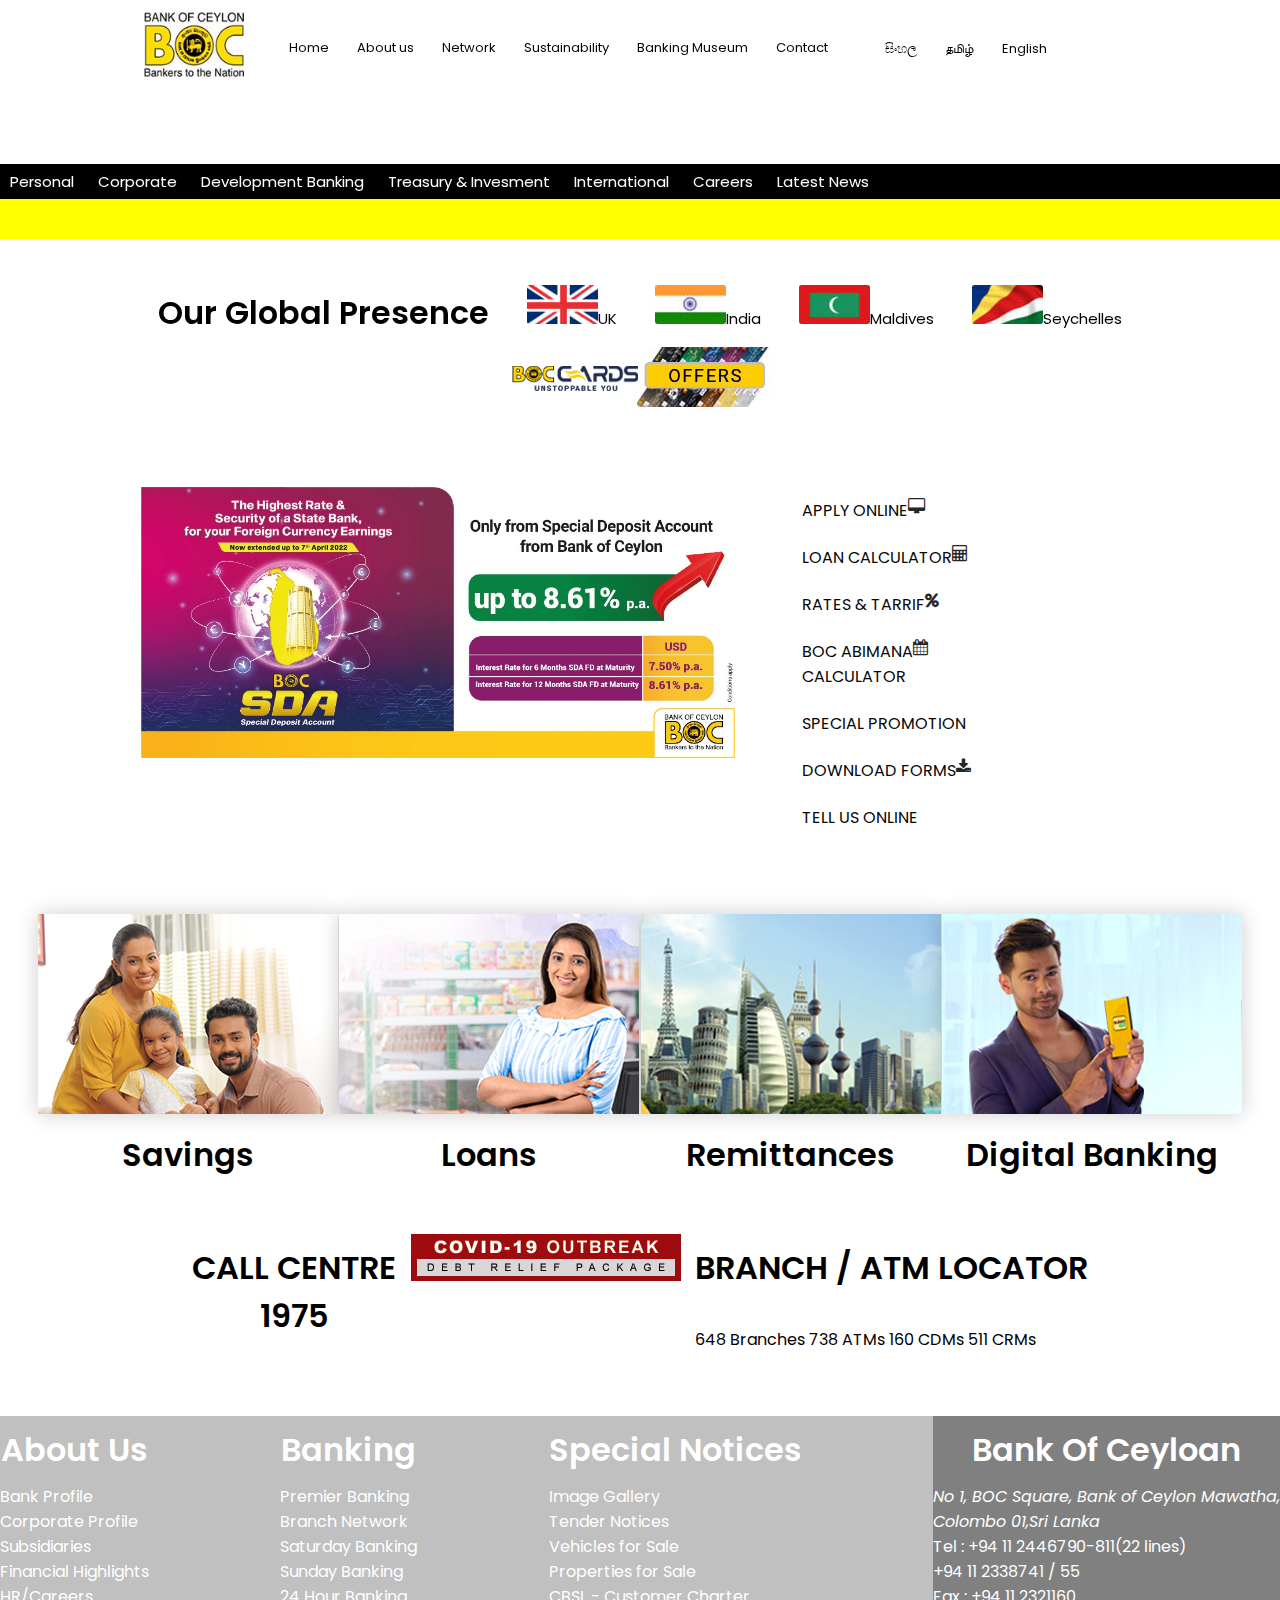
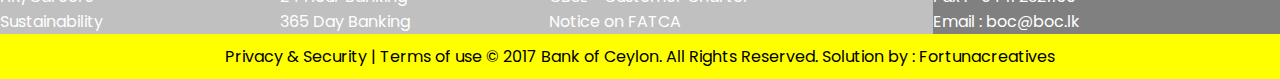
<file: Prac 1/Boc.html>
<!DOCTYPE html>
<html>
    <head><meta http-equiv="content-type" content="text/html" />
        <meta name="author" content="Madushan Wickramaarachchi" />
        <meta name="viewport" content="width=device-width , initial-scale=1.0" />
       
        <title>Bank Of Ceyloan</title>
        <link rel="stylesheet" href="B.css" />
        <link rel="preconnect" href="https://fonts.googleapis.com" />
        <link rel="preconnect" href="https://fonts.gstatic.com" crossorigin />
        <link href="https://fonts.googleapis.com/css2?family=Poppins:wght@200;300;400;600;700&display=swap" rel="stylesheet" />
        <link rel="stylesheet" href="https://cdnjs.cloudflare.com/ajax/libs/font-awesome/4.7.0/css/font-awesome.min.css">
    </head>
    <body>
        
       
                
                <section class="header">
                    
                <nav>
                   
                    <a href="Boc.html"><img src="boc-logo.jpg"/></a>
                    <div class="nav-links" id="nav-links"> 
                        <ul>
                            <li><a href="Home.html">Home</a></li>
                            <li><a href="About us.html">About us</a></li>
                            <li><a href="Network.html">Network</a></li>
                            <li><a href="Sustainability.html">Sustainability</a></li>
                            <li><a href="Banking Museum.html">Banking Museum</a></li>
                            <li><a href="contact.html">Contact</a></li>
       
                      </ul>
                    </div>
                    <div class="nav-lang">
                        <ul>
                            <li><a href="සිංහල.html">සිංහල</a></li>
                            <li><a href="தமிழ்.html">தமிழ்</a></li>
                            <li><a href="English.html">English</a></li>
                        </ul>
                    </div>
           
                 </nav>
                        
                  
        </section>
        <!---------------content------------------->
        <section class="content">
            
               
                     
                         <div class="container-fluid" style="background-color: rgb(0, 0, 0);;">
                            <div class="row"> 
                       <div class="content-col">
                        
                           <ul>
                            <li><a href="Personal.html">Personal</a></li>
                            <li><a href="Corporate.html">Corporate</a></li>
                            <li><a href="Development Banking.html">Development Banking</a></li>
                            <li><a href="Treasury & Invesment.html">Treasury & Invesment</a></li>
                            <li><a href="International.html">International</a></li>
                            <li><a href="Careerst.html">Careers</a></li>
                            <li><a href="Latest News.html">Latest News</a></li>
                        </ul>
                        </div>
                       </div> 
                    </div>
                </div>
                <div style="background-color:yellow;padding:20px;">
                 
                    </div>

        </section>
        <!---------------Global------------------------>
        <section class="global">
                   
                   <div class="global-col">
                       <ul>
                        <li><h1>Our  Global Presence</h1></li>
                        <li><a href="uk.html"><img src="uk.jpg"/>UK</a></li>
                        <li><a href="in.html"><img src="in.jpg"/>India</a></li>
                        <li><a href="ml.html"><img src="ml.jpg"/>Maldives</a></li>
                        <li><a href="se.html"><img src="se.jpg"/>Seychelles</a></li>
                        <li><a href="card-promo-270x60.html"><img src="card-promo-270x60.jpg"/></a></li>
                       </ul>
                    </div>
                       
                    

        </section>
        <!------------------services-----------
        <section class="services">
         
            
         <div class="row">       
                
            <div class="div1">      
                <img src="SDA-2022-01.jpg">
            </div>
            <div class="div2">
                <a href="" class="hero-btn">APPLY ONLINE<i class="fa fa-desktop"></i></a>                    
                <a href="" class="hero-btn">LOAN CALCULATOR<i class="fa fa-calculator"></i></a>                     
                <a href="" class="hero-btn">RATES & TARRIF<i class="fa fa-percent"></i></a>
                <a href="" class="hero-btn">BOC ABIMANA<br/>CALCULATOR<i class="fa fa-calendar"aria-hidden="true"></i></a>
                <a href="" class="hero-btn">SPECIAL PROMOTION<i class="fa fa-horne"></i></a>
                <a href="" class="hero-btn">DOWNLOAD FORMS<i class="fa fa-download"></i></a>
                <a href="" class="hero-btn">TELL US ONLINE<i class="fa fa-call&messaging"></i></a>

            
            </div> 
        </div>    
        </section> ---------->
        <section class="services">
            <div class="row">

                <div class="col-md-6">
                    <img src="SDA-2022-01.jpg" width="90%">
                </div>
                
                <div class="col-md-6" style="text-align: left; width: 70%;" >
                    <a href="" class="hero-btn">APPLY ONLINE<i class="fa fa-desktop"></i></a>                    
                    <a href="" class="hero-btn">LOAN CALCULATOR<i class="fa fa-calculator"></i></a>                     
                    <a href="" class="hero-btn">RATES & TARRIF<i class="fa fa-percent"></i></a>
                    <a href="" class="hero-btn">BOC ABIMANA<br/>CALCULATOR<i class="fa fa-calendar"aria-hidden="true"></i></a>
                    <a href="" class="hero-btn">SPECIAL PROMOTION<i class="fa fa-horne"></i></a>
                    <a href="" class="hero-btn">DOWNLOAD FORMS<i class="fa fa-download"></i></a>
                    <a href="" class="hero-btn">TELL US ONLINE<i class="fa fa-call&messaging"></i></a>
                        </ul>
                </div>
            
            </div>




        </section>
        
            <section class="selection">
               <div class="row">
                   <div class="col-md-3">
                     <img src="savings.jpg">
                     <h1>Savings</h1>
                    </div>
                    <div class="col-md-3">
                        <img src="Loans.jpg">
                        <h1>Loans</h1>
                       </div>
                       <div class="col-md-3">
                        <img src="remit.jpg">
                        <h1>Remittances</h1>
                       </div>
                       <div class="col-md-3">
                        <img src="Digital.jpg">
                        <h1>Digital Banking</h1>
                       </div>
               </div>
            </section>
            <section class="hotline">
               <div class="row">
                   <div class="col-md-4">
                       <h1>CALL CENTRE <br/> 1975</h1>
                   </div>
                   <div class="col-md-4">
                       <img src="sahana.jpg">
                   </div>
                   <div class="col-md-4">
                       <h1>BRANCH / ATM LOCATOR</h1><br/>648 Branches 738 ATMs 160 CDMs 511 CRMs
                   </div>
               </div>
            </section>

            
               <section class="details">
                <div class="row"> 
                    <div class="col-md-3" style="height: 20px solid;">
                        <ul>
                            <li><h1>About Us</h1></li>
                            <li>Bank Profile</li>
                            <li>Corporate Profile</li>
                            <li>Subsidiaries</li>
                            <li>Financial Highlights</li>
                            <li>HR/Careers</li>
                            <li>Sustainability</li>
                        </ul>
                    </div>
                    <div class="col-md-3" style="height: 20px solid;">
                        <ul>
                            <li> <h1>Banking</h1></li>
                            <li>Premier Banking</li>
                            <li>Branch Network</li>
                            <li>Saturday Banking</li>
                            <li>Sunday Banking</li>
                            <li>24 Hour Banking</li>
                            <li>365 Day Banking</li>
                        </ul>
                      </div>
                      <div class="col-md-3" style="height: 20px solid;">
                        <ul>
                            <li><h1>Special Notices</h1></li>
                            <li>Image Gallery</li>
                            <li>Tender Notices</li>
                            <li>Vehicles for Sale</li>
                            <li>Properties for Sale</li>
                            <li>CBSL - Customer Charter</li>
                            <li>Notice on FATCA</li>
                        </ul>
                      </div>
                      <div class="col-md-3" style="height: 20px solid; background-color: grey;">
                        <ul>
                            <li><h1>Bank Of Ceyloan</h1></li>
                        <li><address>No 1, BOC Square, Bank of Ceylon Mawatha,<br/>

                            Colombo 01,Sri Lanka</address></li>
                        
                            <li>Tel : +94 11 2446790-811(22 lines)<br/>
                                +94 11 2338741 / 55</li>
                            <li>Fax : +94 11 2321160</li>
                            <li>Email : boc@boc.lk</li>
                        </ul>
                      </div>
                    <!----------------   
                        <ul>
                            <li><h1>About Us</h1></li>
                            <li>Bank Profile</li>
                            <li>Corporate Profile</li>
                            <li>Subsidiaries</li>
                            <li>Financial Highlights</li>
                            <li>HR/Careers</li>
                            <li>Sustainability</li>
                        </ul>
                        </div>
                        <div class="col-sm-1" style="height: 20px solid;">
                       
                        <ul>
                            <li> <h1>Banking</h1></li>
                            <li>Premier Banking</li>
                            <li>Branch Network</li>
                            <li>Saturday Banking</li>
                            <li>Sunday Banking</li>
                            <li>24 Hour Banking</li>
                            <li>365 Day Banking</li>
                        </ul>
                        </div>
                        <div class="col-sm-1" style="height: 20px solid;">
                        
                        <ul>
                            <li><h1>Special Notices</h1></li>
                            <li>Image Gallery</li>
                            <li>Tender Notices</li>
                            <li>Vehicles for Sale</li>
                            <li>Properties for Sale</li>
                            <li>CBSL - Customer Charter</li>
                            <li>Notice on FATCA</li>
                        </ul>
                        <div class="col-sm-1" style="height: 20px solid;">
                            <ul>
                                <li><h1>Bank Of Ceyloan</h1></li>
                            <li><address>No 1, BOC Square, Bank of Ceylon Mawatha,<br/>

                                Colombo 01,Sri Lanka</address></li>
                            
                                <li>Tel : +94 11 2446790-811(22 lines)<br/>
                                    +94 11 2338741 / 55</li>
                                <li>Fax : +94 11 2321160</li>
                                <li>Email : boc@boc.lk</li>
                            </ul>
                        </div>
                        </div>

                    </div>
            ----------------->
               </section>

                 <section class="footer">
                    
                    <p class="text-muted" style="background-color: yellow;padding: 10px;">Privacy & Security | Terms of use © 2017 Bank of Ceylon. All Rights Reserved. Solution by : Fortunacreatives</p>

                 </section>
        

      

                    
                    
                      
        
            
            
                
                    
                    
                    
                    
                        
                    
                    
                    
                        
                    
                
                
            
                
        
        
    </body>



</html>
</file>
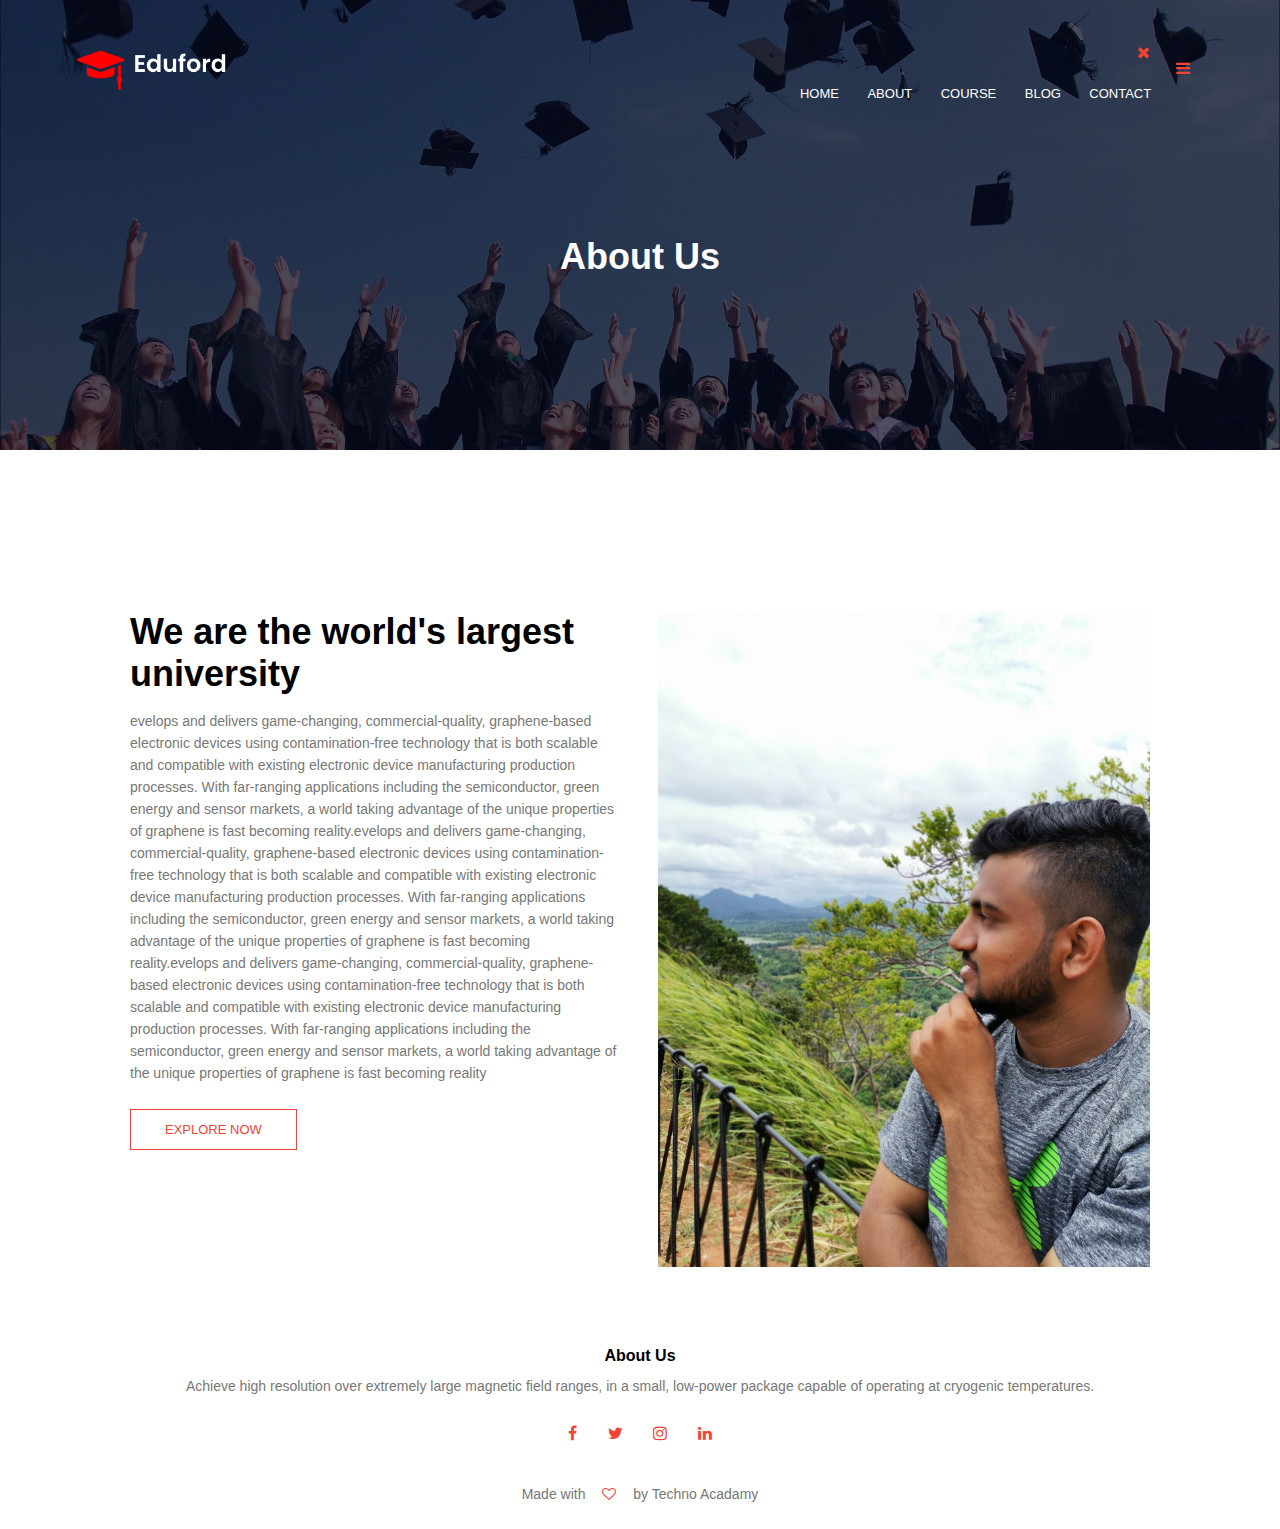
<file: Prac 3/about.html>
<html>
    <head>
        <meta http-equiv="content-type" content="text/html" />   
        <meta name="author" content="Thilan Wickramasinghe"/>
        <meta name="viewport" content="width=device-width , initial-scale=1.o"/>

    <title> our university web site</title>

    <link rel="stylesheet" href="main.css"/>

    <link rel="stylesheet"href="https://cdnjs.cloudflare.com/ajax/libs/font-awesome/4.7.0/css/font-awesome.min.css"/>
    <link rel="preconnect" href="https://fonts.googleapis.com"/>
<link rel="preconnect" href="https://fonts.gstatic.com" crossorigin/>
<link href="https://fonts.googleapis.com/css2?family=Fredoka:wght@600&display=swap" rel="stylesheet"/>
<link rel="stylesheet" href="https://cdnjs.cloudflare.com/ajax/libs/font-awesome/4.7.0/css/font-awesome.min.css">
    </head>
    <body>
        <section class="sub-header">
            <nav>
                 <a href="index.html"><img src="img/logo.png"/></a>
                 <div class="nav-links" id="nav-links"> 
                     <i class="fa fa-times" onclick="hideMenu()"></i>
                <ul>
                      <li><a href="Home.html">HOME</a></li>
                      <li><a href="About.html">ABOUT</a></li>
                      <li><a href="course.html">COURSE</a></li>
                      <li><a href="blog.html">BLOG</a></li>
                      <li><a href="contact.html">CONTACT</a></li>
                      
 
                </ul>
              </div>
              <i class="fa fa-bars" onclick="showMenu()"></i>
              </nav>
                <h1> About Us</h1>
            </section>

            <section class="about-us">
                <div class="row">
                    <div class="about-col">
                        <h1>We are the world's largest university</h1>
                        <p>evelops and delivers game-changing, commercial-quality, graphene-based electronic devices using contamination-free technology that is both scalable and compatible with existing electronic device manufacturing production processes. With far-ranging applications including the semiconductor, green energy and sensor markets, a world taking advantage of the unique properties of graphene is fast becoming reality.evelops and delivers game-changing, commercial-quality, graphene-based electronic devices using contamination-free technology that is both scalable and compatible with existing electronic device manufacturing production processes. With far-ranging applications including the semiconductor, green energy and sensor markets, a world taking advantage of the unique properties of graphene is fast becoming reality.evelops and delivers game-changing, commercial-quality, graphene-based electronic devices using contamination-free technology that is both scalable and compatible with existing electronic device manufacturing production processes. With far-ranging applications including the semiconductor, green energy and sensor markets, a world taking advantage of the unique properties of graphene is fast becoming reality</p>
                        <a href="" class="hero-btn red-btn">EXPLORE NOW</a>
                    </div>
                    <div class="about-col">
                        <img src="thilan.jpg">
                    </div>
                </div>
            </section>
            
            
            <!-- Footer -->
            <section class="footer">
                 <h4>About Us </h4>
                  <p>Achieve high resolution over extremely large magnetic field ranges, in a small, low-power package capable of operating at cryogenic temperatures.</p>
                 <div class="icons">
                    <i class="fa fa-facebook"></i>
                    <i class="fa fa-twitter"></i>
                    <i class="fa fa-instagram"></i>
                    <i class="fa fa-linkedin"></i>
                 </div>
                 <p>Made with <i class="fa fa-heart-o"></i> by Techno Acadamy</p>
            </section>
            <!-- Javascript -->
            <script>
                var navLink = document.getElementById('nav-links');
                function showMenu(){
                    navLink.style.right = "0";
                }
                 function hideMenu(){
                    navLink.style.right = "-200px";
                }
            </script>
            </body>
            </html>
            
      
                
                
              
               
                   
                   
                         
                
 
        





        </body>
        </html>
</file>
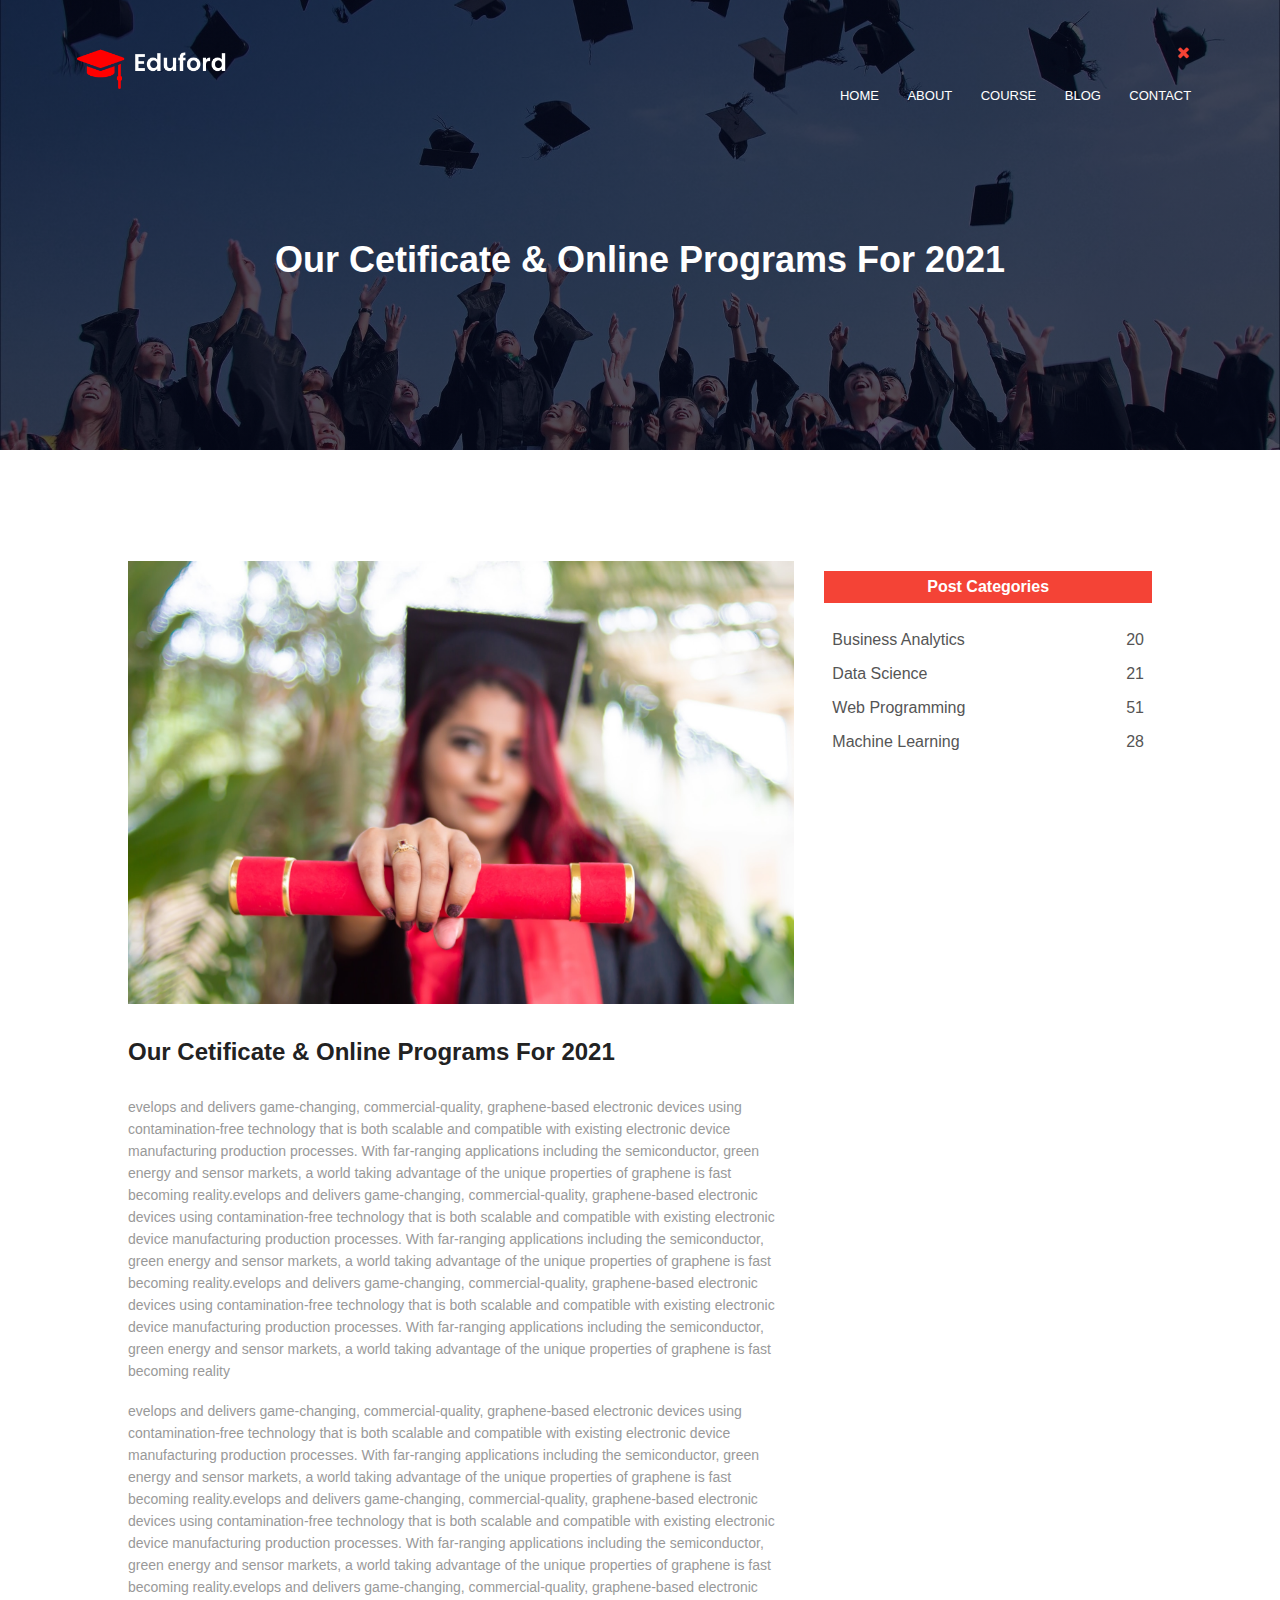
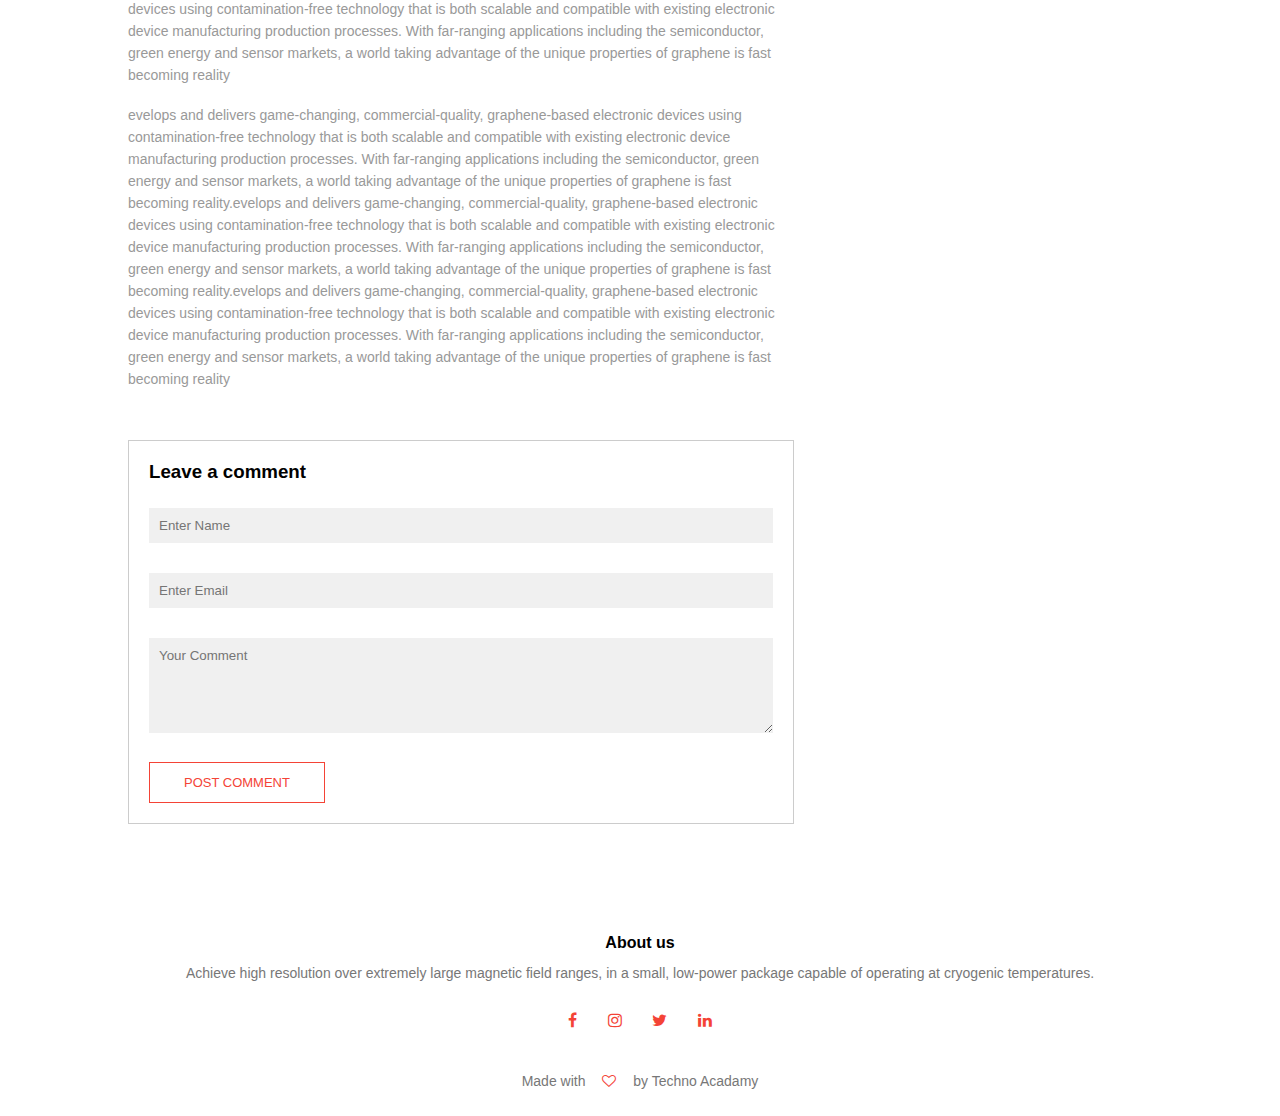
<file: Prac 3/blog.html>
<!DOCTYPE HTML>
<html>
    <head>
        <meta http-equiv="content-type" content="text/html" />   
        <meta name="author" content="Thilan Wickramasinghe"/>
        <meta name="viewport" content="width=device-width , initial-scale=1.o"/>

    <title> our university web site</title>

    <link rel="stylesheet" href="main.css"/>

    <link rel="stylesheet"href="https://cdnjs.cloudflare.com/ajax/libs/font-awesome/4.7.0/css/font-awesome.min.css"/>
    <link rel="preconnect" href="https://fonts.googleapis.com"/>
<link rel="preconnect" href="https://fonts.gstatic.com" crossorigin/>
<link href="https://fonts.googleapis.com/css2?family=Fredoka:wght@600&display=swap" rel="stylesheet"/>
<link rel="stylesheet" href="https://cdnjs.cloudflare.com/ajax/libs/font-awesome/4.7.0/css/font-awesome.min.css">
    </head>
    <body>
         <section class="sub-header">
           <nav>
                <a href="index.html"><img src="img/logo.png"/></a>
                <div class="nav-links" id="nav-links"> 
                    <i class="fa fa-times" onclick="hideMenu()"></i>
               <ul>
                     <li><a href="Home.html">HOME</a></li>
                     <li><a href="About.html">ABOUT</a></li>
                     <li><a href="course.html">COURSE</a></li>
                     <li><a href="blog.html">BLOG</a></li>
                     <li><a href="contact.html">CONTACT</a></li>
                     

               </ul>
               
             </div>
                   
             </nav>
             <h1>Our Cetificate & Online Programs For 2021</h1>

         </section>
         <!-------blog page contetnt----->
         <section class="blog">
             <div class="row">
                 <div class="blog-left">
                     <img src="img/certificate.jpg">
                     <h2>Our Cetificate & Online Programs For 2021</h2>
                     <p>evelops and delivers game-changing, commercial-quality, graphene-based electronic devices using contamination-free technology that is both scalable and compatible with existing electronic device manufacturing production processes. With far-ranging applications including the semiconductor, green energy and sensor markets, a world taking advantage of the unique properties of graphene is fast becoming reality.evelops and delivers game-changing, commercial-quality, graphene-based electronic devices using contamination-free technology that is both scalable and compatible with existing electronic device manufacturing production processes. With far-ranging applications including the semiconductor, green energy and sensor markets, a world taking advantage of the unique properties of graphene is fast becoming reality.evelops and delivers game-changing, commercial-quality, graphene-based electronic devices using contamination-free technology that is both scalable and compatible with existing electronic device manufacturing production processes. With far-ranging applications including the semiconductor, green energy and sensor markets, a world taking advantage of the unique properties of graphene is fast becoming reality</p>
                     <br/>
                     <p>evelops and delivers game-changing, commercial-quality, graphene-based electronic devices using contamination-free technology that is both scalable and compatible with existing electronic device manufacturing production processes. With far-ranging applications including the semiconductor, green energy and sensor markets, a world taking advantage of the unique properties of graphene is fast becoming reality.evelops and delivers game-changing, commercial-quality, graphene-based electronic devices using contamination-free technology that is both scalable and compatible with existing electronic device manufacturing production processes. With far-ranging applications including the semiconductor, green energy and sensor markets, a world taking advantage of the unique properties of graphene is fast becoming reality.evelops and delivers game-changing, commercial-quality, graphene-based electronic devices using contamination-free technology that is both scalable and compatible with existing electronic device manufacturing production processes. With far-ranging applications including the semiconductor, green energy and sensor markets, a world taking advantage of the unique properties of graphene is fast becoming reality</p>
                     <br/>
                     <p>evelops and delivers game-changing, commercial-quality, graphene-based electronic devices using contamination-free technology that is both scalable and compatible with existing electronic device manufacturing production processes. With far-ranging applications including the semiconductor, green energy and sensor markets, a world taking advantage of the unique properties of graphene is fast becoming reality.evelops and delivers game-changing, commercial-quality, graphene-based electronic devices using contamination-free technology that is both scalable and compatible with existing electronic device manufacturing production processes. With far-ranging applications including the semiconductor, green energy and sensor markets, a world taking advantage of the unique properties of graphene is fast becoming reality.evelops and delivers game-changing, commercial-quality, graphene-based electronic devices using contamination-free technology that is both scalable and compatible with existing electronic device manufacturing production processes. With far-ranging applications including the semiconductor, green energy and sensor markets, a world taking advantage of the unique properties of graphene is fast becoming reality</p>
                     <div class="comment-box">
                        <h3>Leave a comment</h3>
                        <form class="comment-form" action="">
                            <input type="text" placeholder="Enter Name" />
                            <input type="email" placeholder="Enter Email" />
                            <textarea rows="5" placeholder="Your Comment"></textarea>
                            <button type="submit" class="hero-btn red-btn">POST COMMENT</button>
                        </form>
                    </div>
                 
             </div>
             <div class="blog-right">
                <h3>Post Categories</h3>
                <div>
                    <span>Business Analytics</span>
                    <span>20</span>
                </div>
                <div>
                    <span>Data Science</span>
                    <span>21</span>
                </div>
                <div>
                    <span>Web Programming</span>
                    <span>51</span>
                </div>
                <div>
                    <span>Machine Learning</span>
                    <span>28</span>
                </div>
             </div>
         </section>
         <section class="footer">
            <h4>About us</h4>
            <p>Achieve high resolution over extremely large magnetic field ranges, in a small, low-power package capable of operating at cryogenic temperatures.</p>
        <div>
           <i class="fa fa-facebook"></i>
           <i class="fa fa-instagram"></i>
           <i class="fa fa-twitter"></i>
           <i class="fa fa-linkedin"></i>
           <p>Made with <i class="fa fa-heart-o"></i> by Techno Acadamy</p>
        </div>
       </section>
         </body>
</html>
</file>
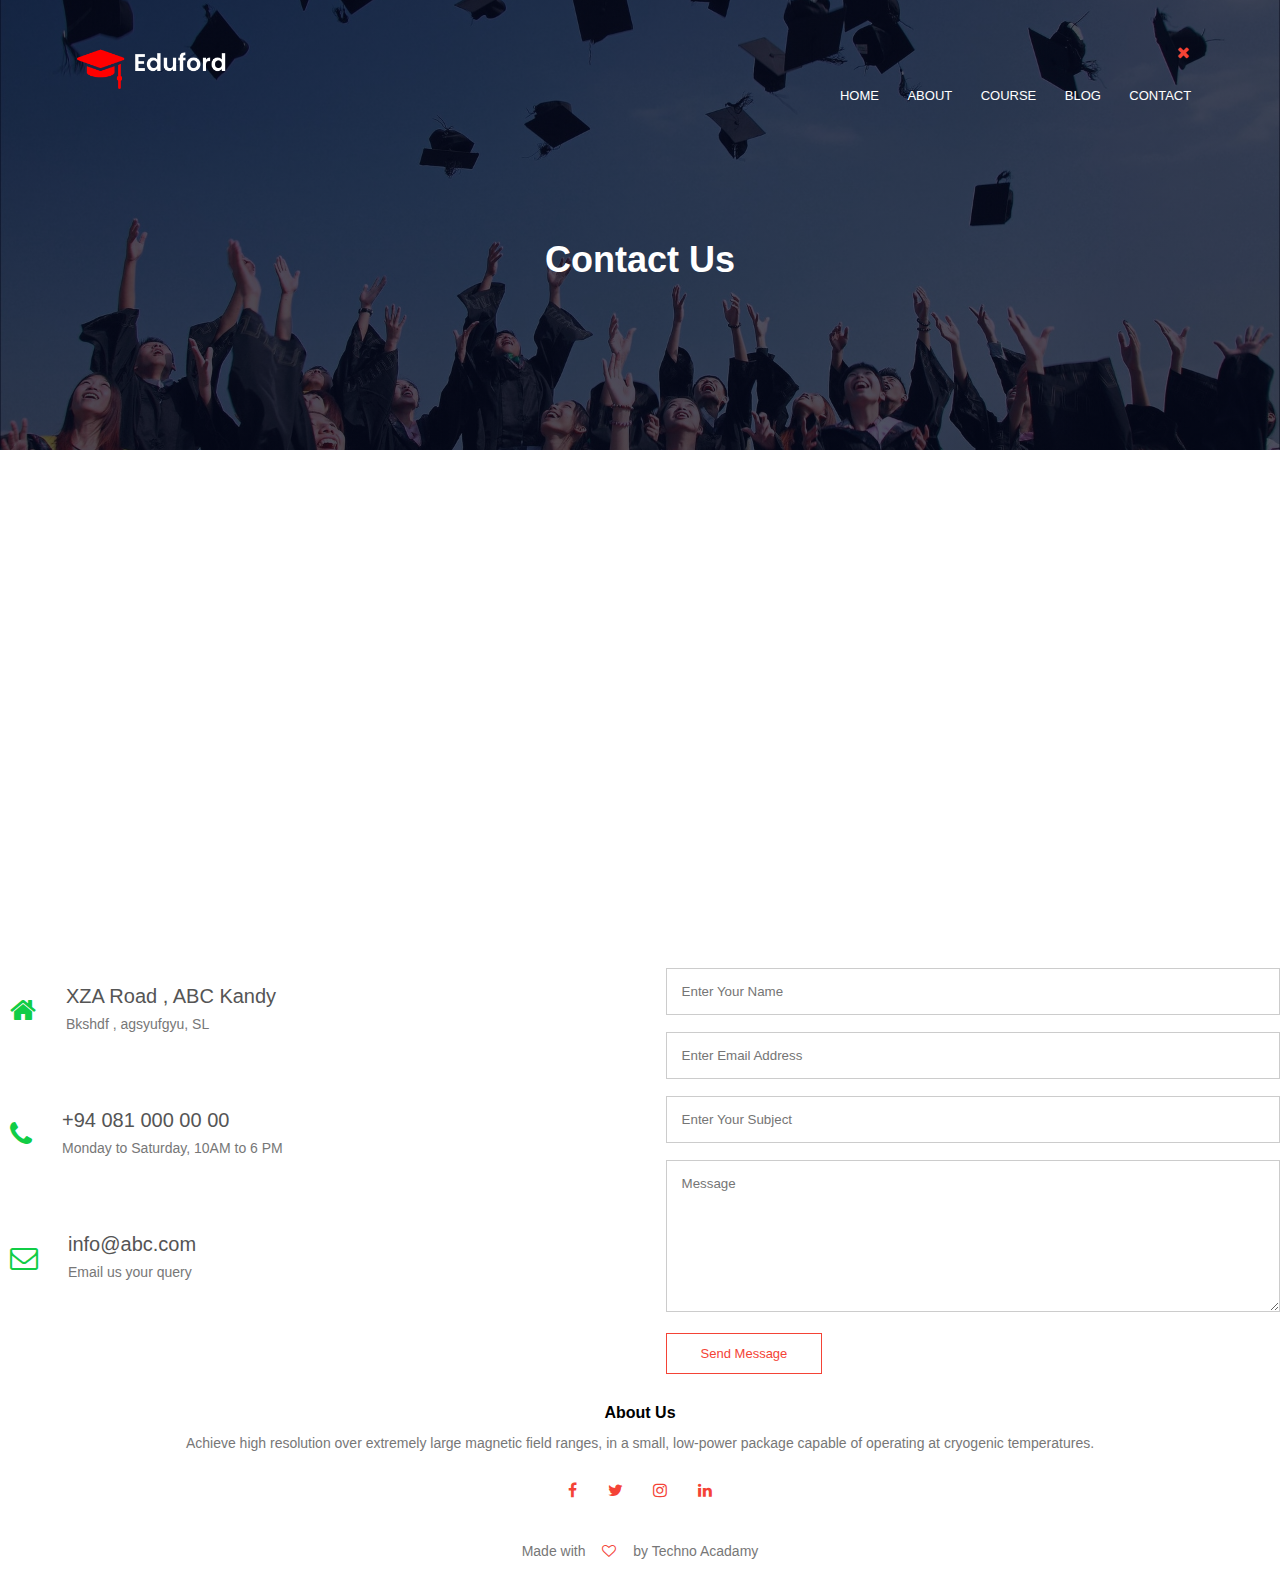
<file: Prac 3/contact.html>
<!DOCTYPE HTML>
<html>
    <head>
        <meta http-equiv="content-type" content="text/html" />   
        <meta name="author" content="Thilan Wickramasinghe"/>
        <meta name="viewport" content="width=device-width , initial-scale=1.o"/>

    <title> our university web site</title>

    <link rel="stylesheet" href="main.css"/>

    <link rel="stylesheet"href="https://cdnjs.cloudflare.com/ajax/libs/font-awesome/4.7.0/css/font-awesome.min.css"/>
    <link rel="preconnect" href="https://fonts.googleapis.com"/>
<link rel="preconnect" href="https://fonts.gstatic.com" crossorigin/>
<link href="https://fonts.googleapis.com/css2?family=Fredoka:wght@600&display=swap" rel="stylesheet"/>
<link rel="stylesheet" href="https://cdnjs.cloudflare.com/ajax/libs/font-awesome/4.7.0/css/font-awesome.min.css">
    </head>
    <body>
         <section class="sub-header">
           <nav>
                <a href="index.html"><img src="img/logo.png"/></a>
                <div class="nav-links" id="nav-links"> 
                    <i class="fa fa-times" onclick="hideMenu()"></i>
               <ul>
                     <li><a href="Home.html">HOME</a></li>
                     <li><a href="About.html">ABOUT</a></li>
                     <li><a href="course.html">COURSE</a></li>
                     <li><a href="blog.html">BLOG</a></li>
                     <li><a href="contact.html">CONTACT</a></li>
                     

               </ul>
             </div>
             </nav>
                   <h1>Contact Us</h1>
           
         </section>
         <section class="loaction">
            <iframe src="https://www.google.com/maps/embed?pb=!1m18!1m12!1m3!1d3957.5388824233823!2d80.63256741409674!3d7.293186015761717!2m3!1f0!2f0!3f0!3m2!1i1024!2i768!4f13.1!3m3!1m2!1s0x3ae3662a39d74041%3A0xa3343ec9c016ffd9!2sKandy%20Clock%20Tower%2C%20AB42%2C%20Kandy%2020000!5e0!3m2!1sen!2slk!4v1633868043738!5m2!1sen!2slk" width="600" height="450" style="border:0;" allowfullscreen="" loading="lazy"></iframe>
        </section>
        <section class="Contact Us">
            <div class="row">
                <div class="contact-col">
                    <div>
                        <i class="fa fa-home"></i>
                        <span>
                            <h5>XZA Road , ABC Kandy</h5>
                            <p>Bkshdf , agsyufgyu, SL</p>
                        </span>
                    </div>
                    <div>
                        <i class="fa fa-phone"></i>
                        <span>
                            <h5>+94 081 000 00 00</h5>
                            <p>Monday to Saturday, 10AM to 6 PM</p>
                        </span>
                    </div>
                    <div>
                        <i class="fa fa-envelope-o"></i>
                        <span>
                            <h5>info@abc.com</h5>
                            <p>Email us your query</p>
                        </span>
                    
                </div>
            </div>
            <div class="contact-col">
                <form action="">
                     <input type="text" placeholder="Enter Your Name" required="required" />
                     <input type="email" placeholder="Enter Email Address" required="required" />
                     <input type="text" placeholder="Enter Your Subject" required="required" />
                     <textarea rows="8" placeholder="Message" required="required" ></textarea>
                     <button type="submit" class="hero-btn red-btn">Send Message</button>
                </form>
             </div>
         </div>
     
     
        </section>
        <!-- Footer -->
<section class="footer">
    <h4>About Us </h4>
     <p>Achieve high resolution over extremely large magnetic field ranges, in a small, low-power package capable of operating at cryogenic temperatures.</p>
    <div class="icons">
       <i class="fa fa-facebook"></i>
       <i class="fa fa-twitter"></i>
       <i class="fa fa-instagram"></i>
       <i class="fa fa-linkedin"></i>
    </div>
    <p>Made with <i class="fa fa-heart-o"></i> by Techno Acadamy</p>
</section>
<!-- Javascript -->
<script>
   var navLink = document.getElementById('nav-links');
   function showMenu(){
       navLink.style.right = "0";
   }
    function hideMenu(){
       navLink.style.right = "-200px";
   }
</script>
</body>
</html>
        </body>
            
</html>
</file>
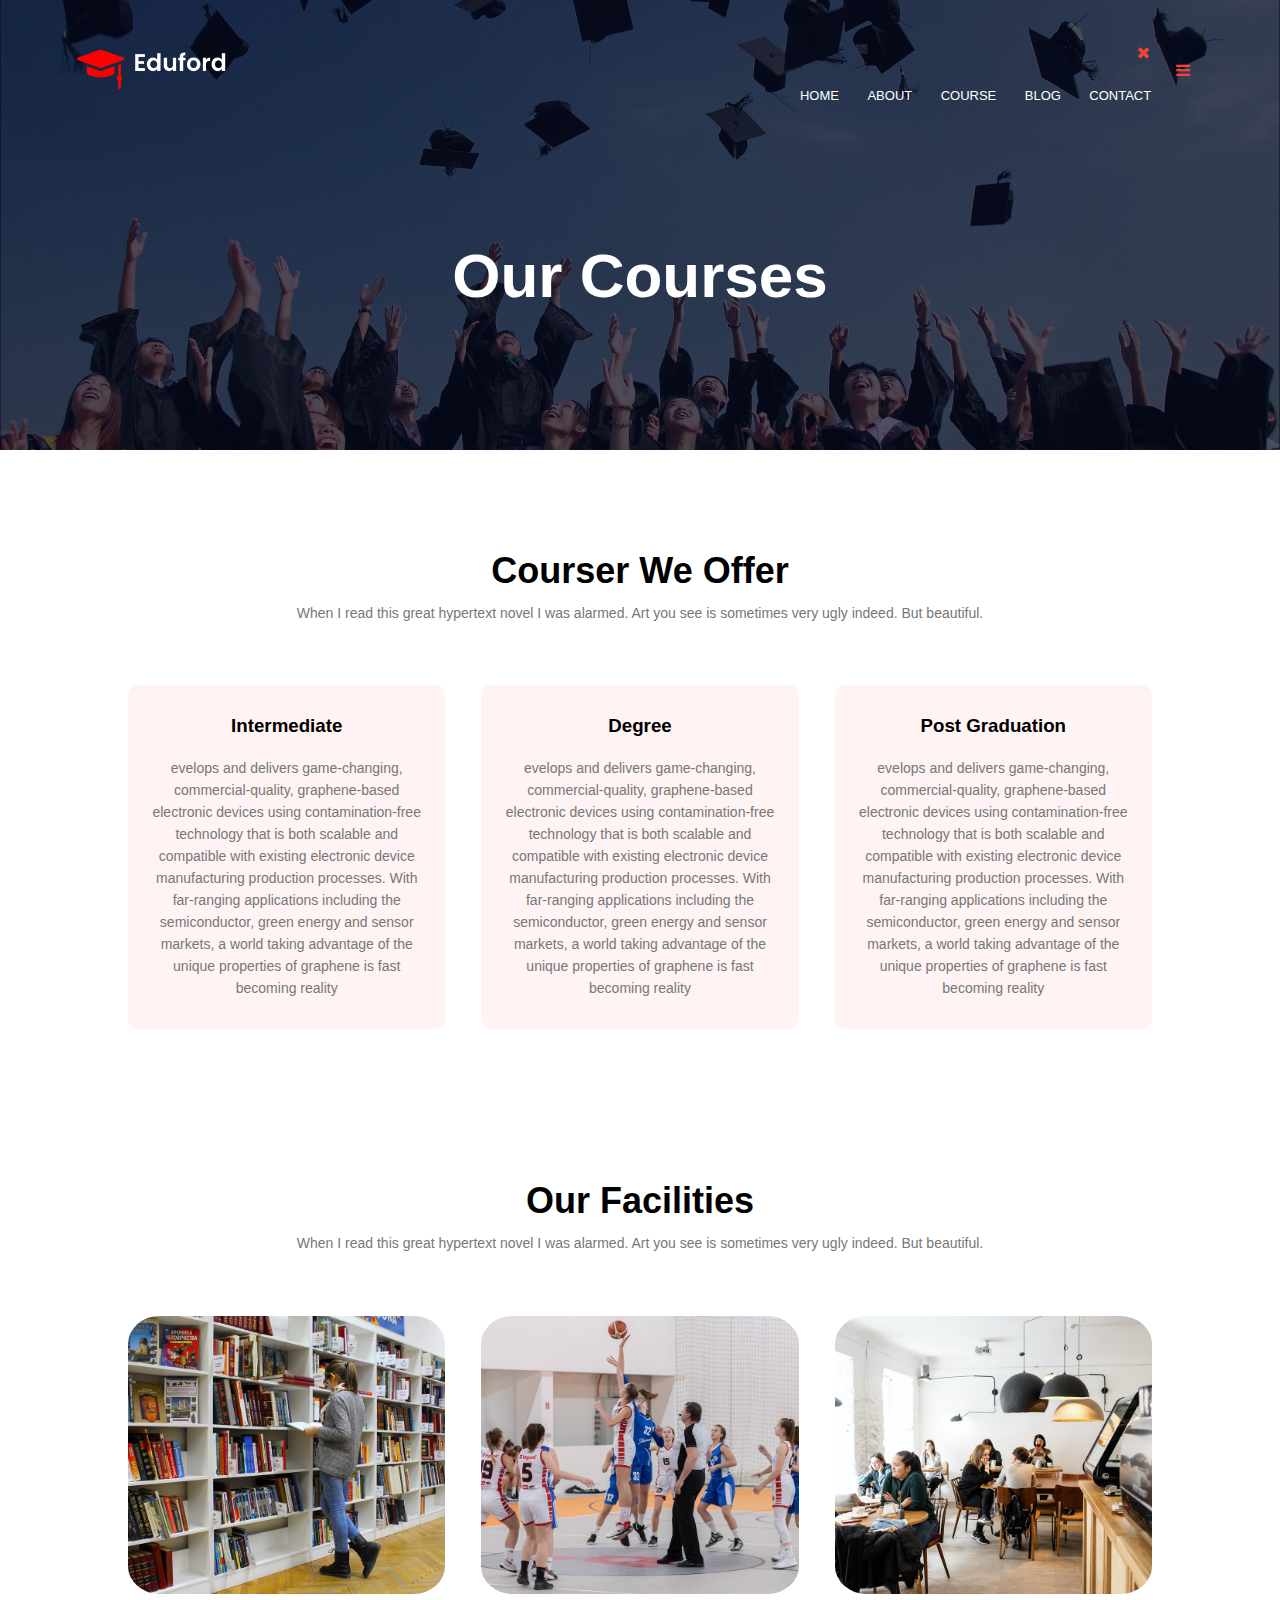
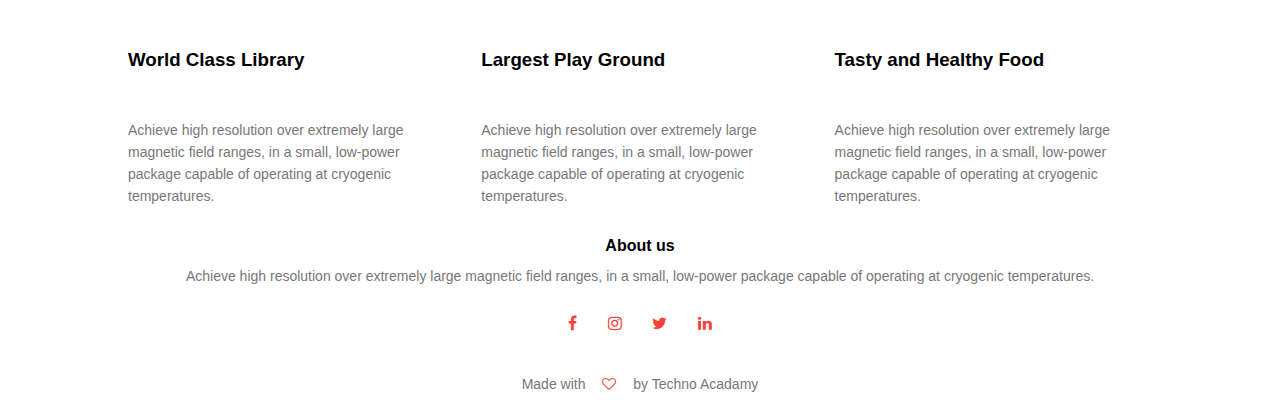
<file: Prac 3/course.html>
<!DOCTYPE HTML>
<html>
    <head>
        <meta http-equiv="content-type" content="text/html" />   
        <meta name="author" content="Thilan Wickramasinghe"/>
        <meta name="viewport" content="width=device-width , initial-scale=1.o"/>

    <title> our university web site</title>

    <link rel="stylesheet" href="main.css"/>

    <link rel="stylesheet"href="https://cdnjs.cloudflare.com/ajax/libs/font-awesome/4.7.0/css/font-awesome.min.css"/>
    <link rel="preconnect" href="https://fonts.googleapis.com"/>
<link rel="preconnect" href="https://fonts.gstatic.com" crossorigin/>
<link href="https://fonts.googleapis.com/css2?family=Fredoka:wght@600&display=swap" rel="stylesheet"/>
<link rel="stylesheet" href="https://cdnjs.cloudflare.com/ajax/libs/font-awesome/4.7.0/css/font-awesome.min.css">
    </head>
    <body>
          <section class="sub-header">
            <nav>
                <a href="index.html"><img src="img/logo.png"/></a>
                <div class="nav-links" id="nav-links"> 
                    <i class="fa fa-times" onclick="hideMenu()"></i>
               <ul>
                     <li><a href="Home.html">HOME</a></li>
                     <li><a href="About.html">ABOUT</a></li>
                     <li><a href="course.html">COURSE</a></li>
                     <li><a href="blog.html">BLOG</a></li>
                     <li><a href="contact.html">CONTACT</a></li>
                     

               </ul>
             </div>
                     <i class="fa fa-bars" onclick="showMenu()"></i>
               
               </div>
             </nav>
             <div class="text-box">
                <h1> Our Courses</h1>
               
                    
            </div>


          </section>
           <!-------------------Course------------------->
         <section class="course">
            <h1>Courser We Offer</h1>
            <p>When I read this great hypertext novel I was alarmed. Art you see is sometimes very ugly indeed. But beautiful.</p>
           <div class="row">
               <div class="course-col">
                   <h3>Intermediate</h3>
                   <p>evelops and delivers game-changing, commercial-quality, graphene-based electronic devices using contamination-free technology that is both scalable and compatible with existing electronic device manufacturing production processes. With far-ranging applications including the semiconductor, green energy and sensor markets, a world taking advantage of the unique properties of graphene is fast becoming reality</p>
                  </div>   
               <div class="course-col">
                   <h3>Degree</h3>
                   <p>evelops and delivers game-changing, commercial-quality, graphene-based electronic devices using contamination-free technology that is both scalable and compatible with existing electronic device manufacturing production processes. With far-ranging applications including the semiconductor, green energy and sensor markets, a world taking advantage of the unique properties of graphene is fast becoming reality</p>
                  </div>   
               <div class="course-col">
                   <h3>Post Graduation</h3>
                   <p>evelops and delivers game-changing, commercial-quality, graphene-based electronic devices using contamination-free technology that is both scalable and compatible with existing electronic device manufacturing production processes. With far-ranging applications including the semiconductor, green energy and sensor markets, a world taking advantage of the unique properties of graphene is fast becoming reality</p>
                </div>
           </div>
       </section>
       <!-------------facilities---------------->
       <section class="facilities">
        <h1>Our Facilities</h1>
        <p>When I read this great hypertext novel I was alarmed. Art you see is sometimes very ugly indeed. But beautiful.</p>
        <div class="row">
            <div class="facilities-col">
                <img src="img/library.png" />
              <h3>World Class Library</h3>
              <p>Achieve high resolution over extremely large magnetic field ranges, in a small, low-power package capable of operating at cryogenic temperatures.</p>
            </div>
              
                  <div class="facilities-col">
                      <img src="img/basketball.png" />
                    <h3>Largest Play Ground</h3>
                    <p>Achieve high resolution over extremely large magnetic field ranges, in a small, low-power package capable of operating at cryogenic temperatures.</p>
                  </div>
            
              <div class="facilities-col">
                  <img src="img/cafeteria.png" />
                <h3>Tasty and Healthy Food</h3>
                <p>Achieve high resolution over extremely large magnetic field ranges, in a small, low-power package capable of operating at cryogenic temperatures.</p>
              </div>
        </div>
    </section>
   <!-----------footer----------->
   
    


<section class="footer">
     <h4>About us</h4>
     <p>Achieve high resolution over extremely large magnetic field ranges, in a small, low-power package capable of operating at cryogenic temperatures.</p>
 <div>
    <i class="fa fa-facebook"></i>
    <i class="fa fa-instagram"></i>
    <i class="fa fa-twitter"></i>
    <i class="fa fa-linkedin"></i>
    <p>Made with <i class="fa fa-heart-o"></i> by Techno Acadamy</p>
 </div>
</section>




        </body>
        </html>
</file>
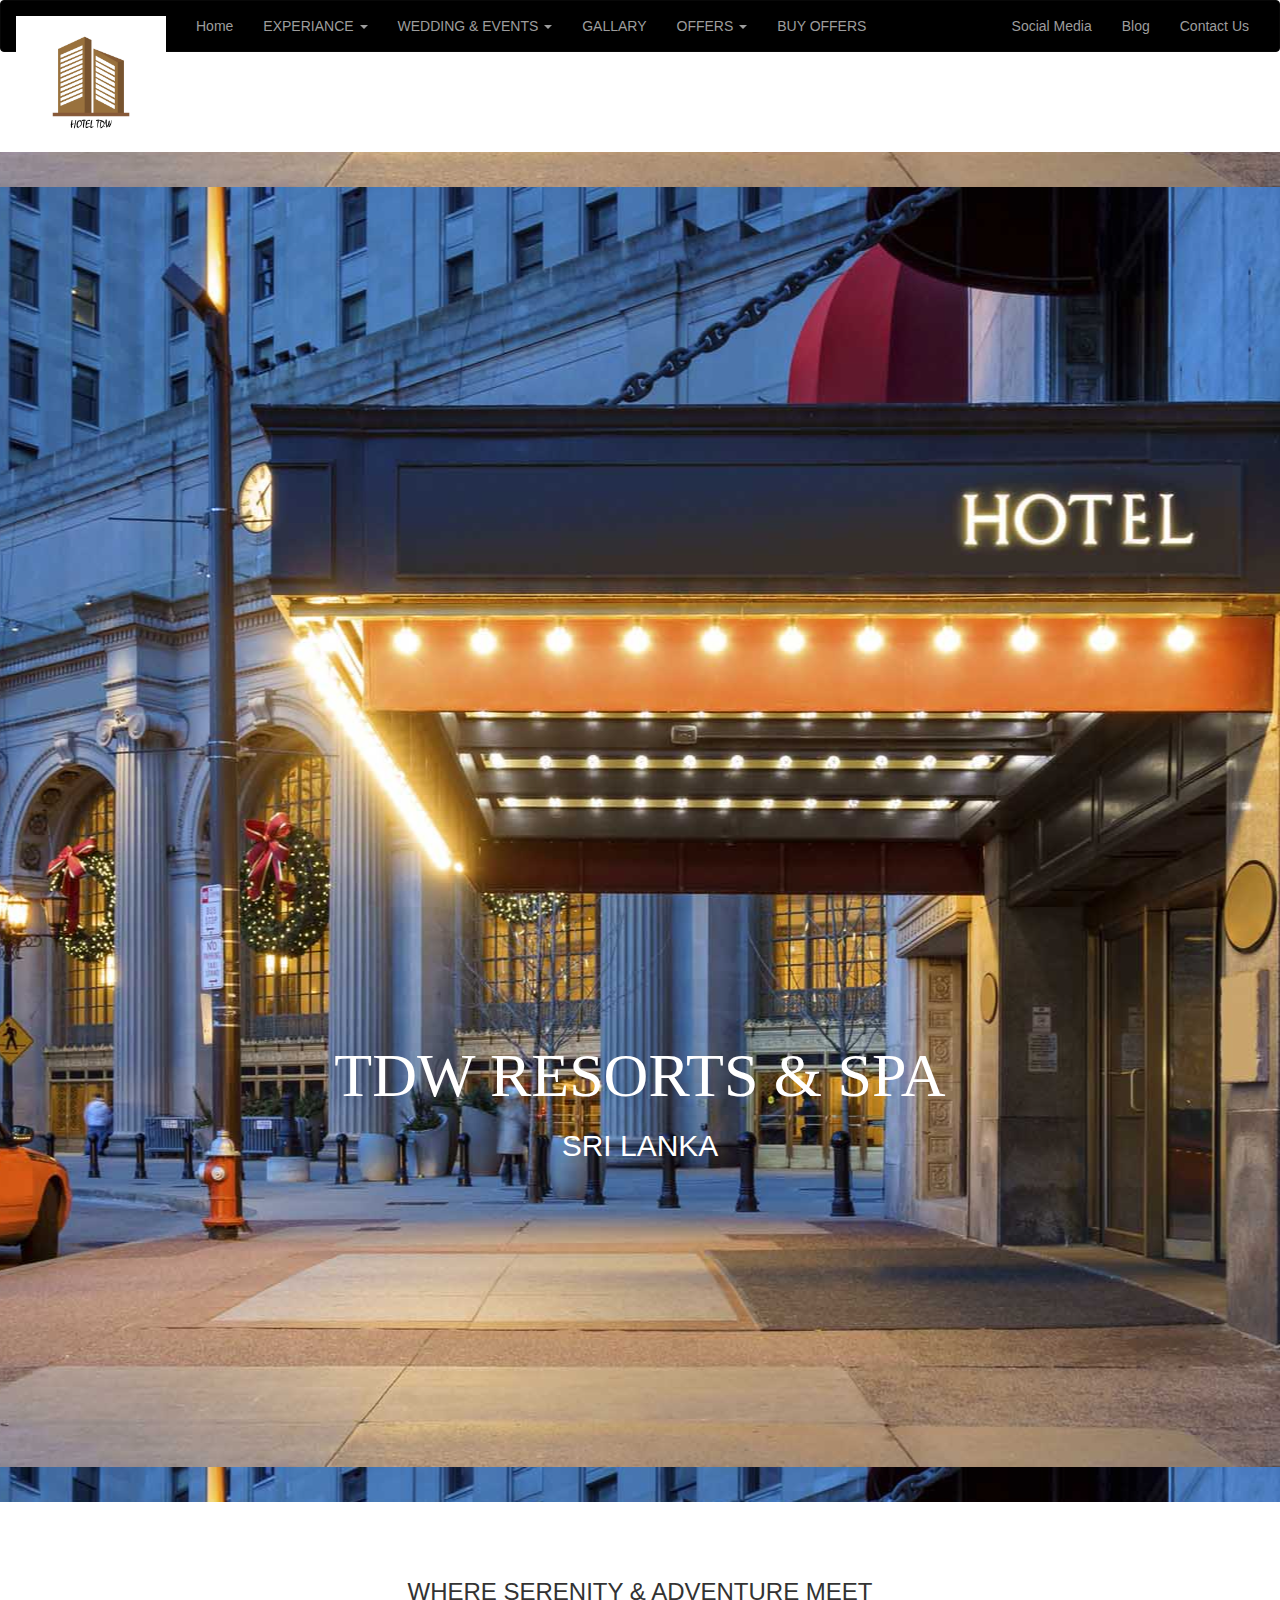
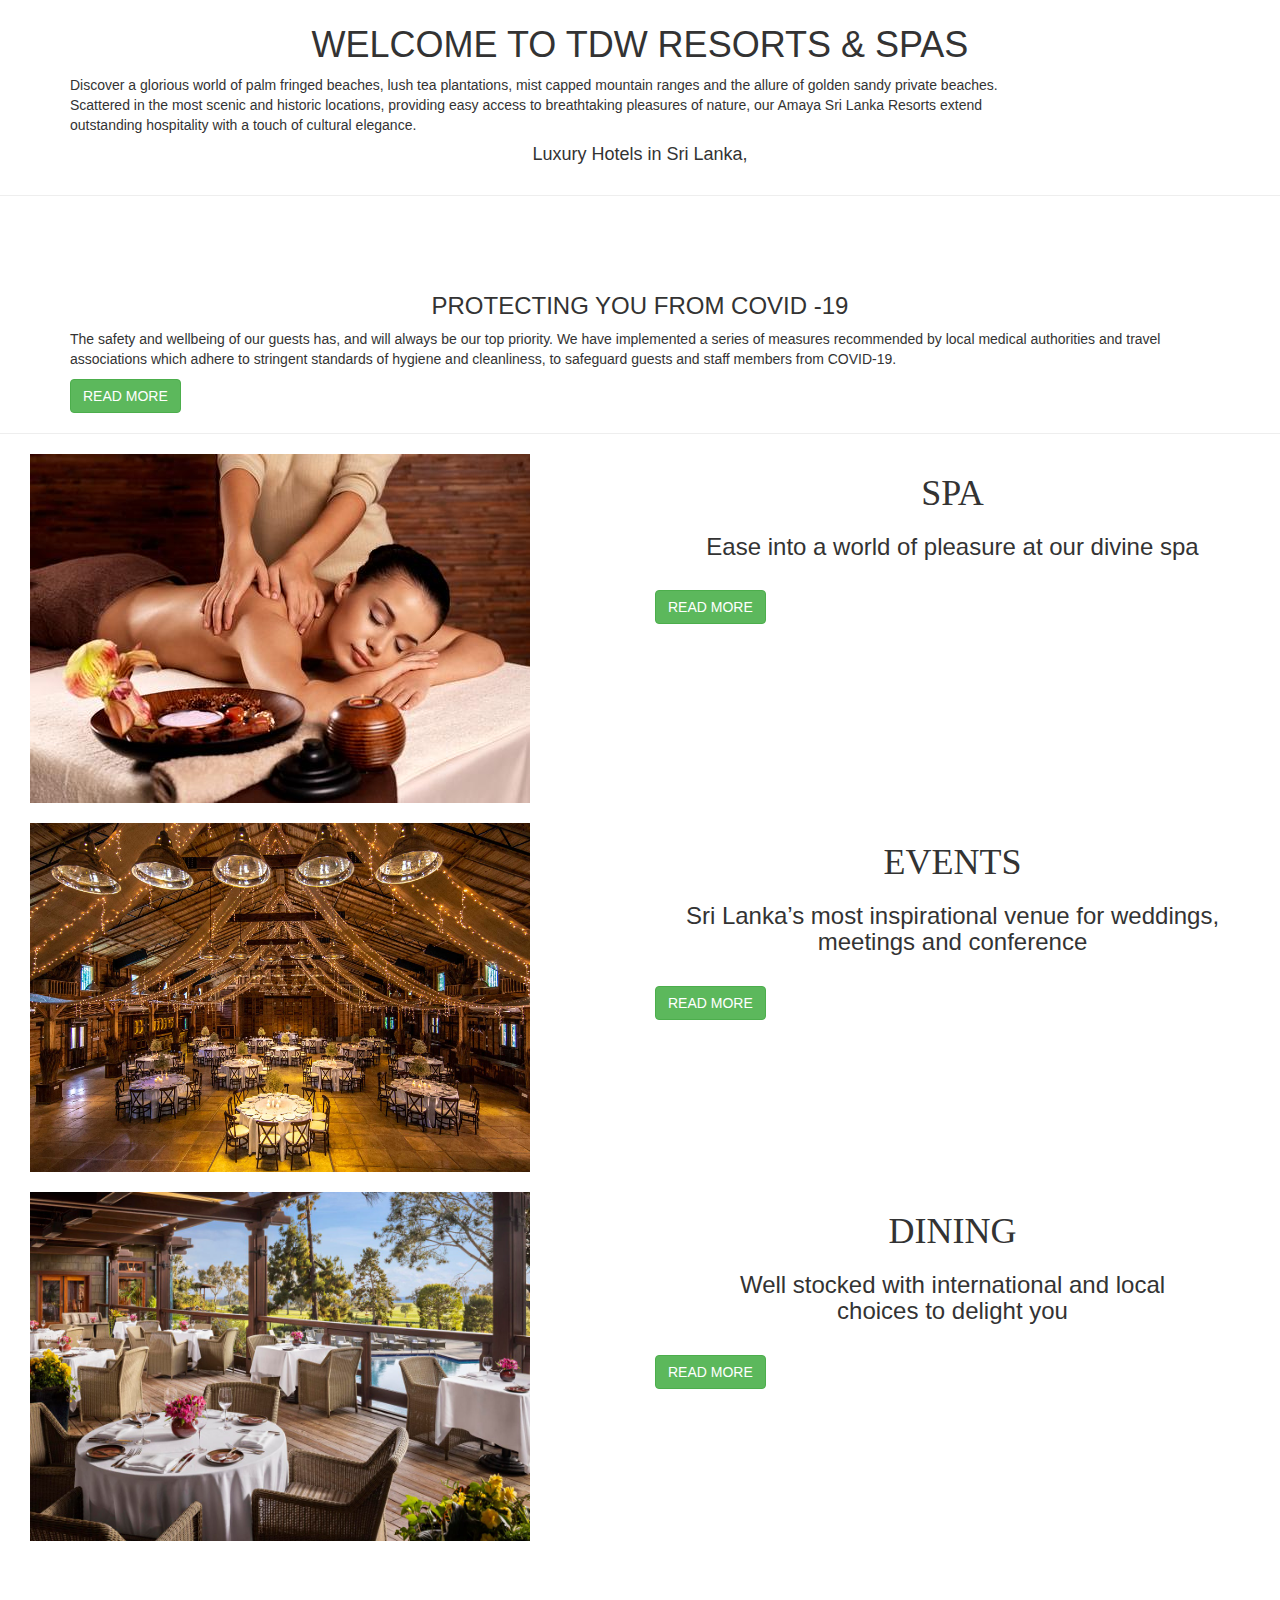
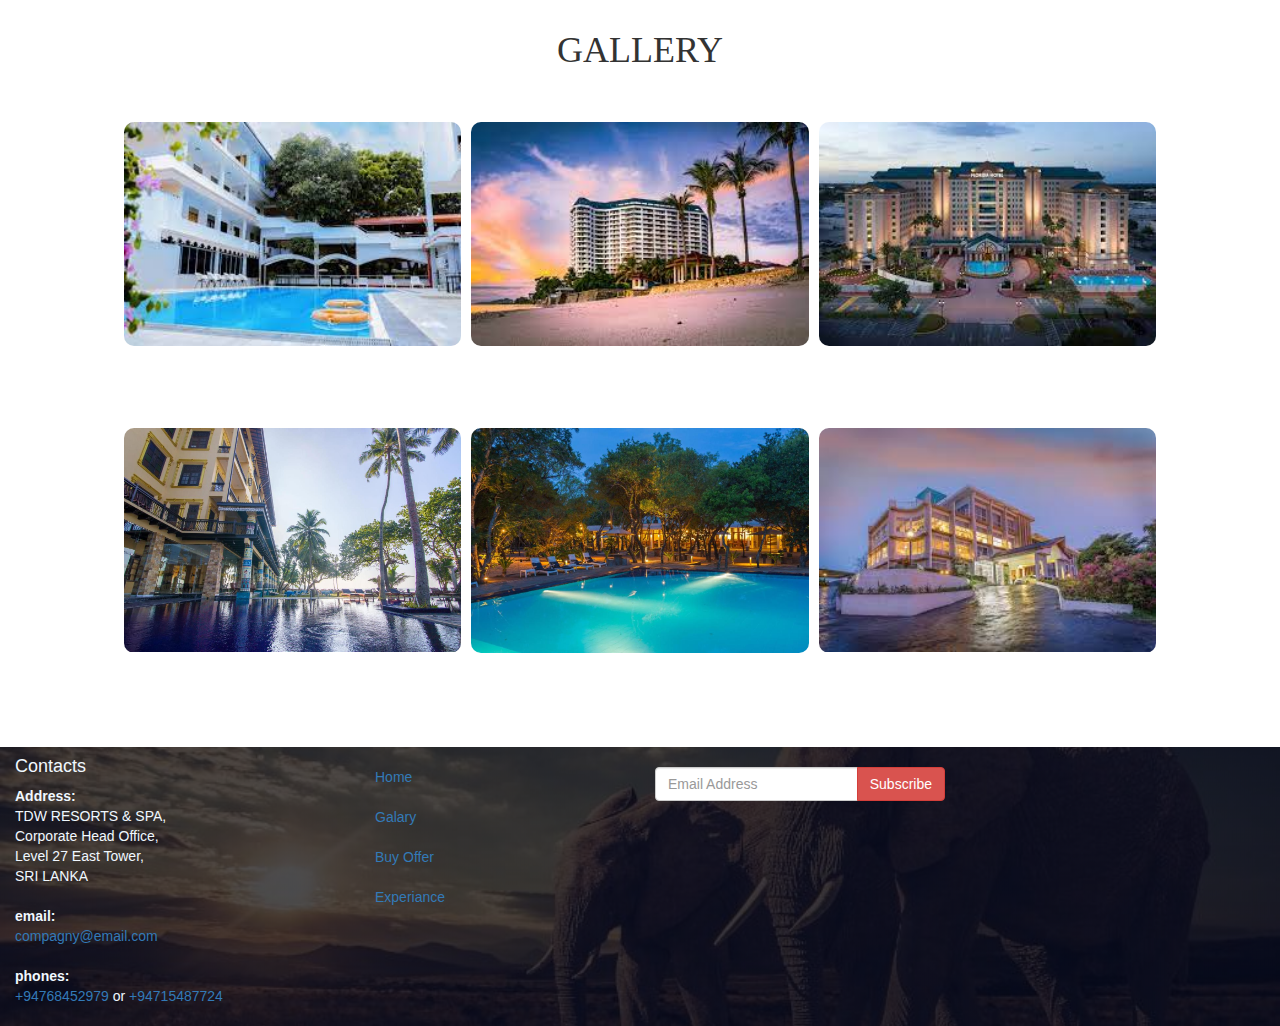
<file: Prac4 (Hotel)/TDW.html>
<!DOCTYPE html>
<html>
    <head>

        <meta charset="utf-8">
    <meta name="viewport" content="width=device-width, initial-scale=1">
               <title>Hotel TDW</title>

               <!-- Latest compiled and minified CSS -->
    <link rel="stylesheet" href="https://maxcdn.bootstrapcdn.com/bootstrap/3.4.1/css/bootstrap.min.css">
    <link rel="stylesheet" href="TDW.css"/>      
    </head>
    
    <body>
       

        <nav class="navbar navbar-inverse" style="background-color: black">
            <div class="container-fluid">
                <div class="navbar-header">
     
                 <button type="button" class="navbar-toggle" data-toggle="collapse" data-target="#mynavbar">
                         <span class="icon-bar"></span>
                         <span class="icon-bar"></span>
                         <span class="icon-bar"></span>
     
                 </button>
     
     
                    <a href="TDW.html" class="navbar-brand"> <img src="hotel.png" width="150px"></a>
                 </div> 
                 <div id="mynavbar" class="collapse navbar-collapse">
                 <ul class="nav navbar-nav">
                    <li><a href="#">Home</a></li>
                    <li class="dropdown">
                        <a href="#" class="dropdown-toggle" data-toggle="dropdown">EXPERIANCE
                            <span class="caret"></span>
                       </a>

                       <ul class="dropdown-menu">
                             <li><a href="#">WORKING HOLIDAY</a></li>
                             <li><a href="#">NATURE ADVENTURES</a></li>
                             <li><a href="#">FAMILY HOLIDAYS</a></li>
                             <li><a href="#">CULTURAL ALLURE </a></li>
                             <li><a href="#">BOATING,SURFING & WATERSPORTS</a></li>
                             <li><a href="#">ESSENCE OF LUXARY</a></li>
                             <li><a href="#">REJUVENATE</a></li>
                       </ul>
                      </li>
     
                      <li class="dropdown">
                          <a href="#" class="dropdown-toggle" data-toggle="dropdown">WEDDING & EVENTS
                          <span class="caret"></span>
                         </a>
                         <ul class="dropdown-menu">
                      <li><a href="#">WEDDING PLANNING & PACKAGES</a></li>
                      <li><a href="#">HONEYMOON</a></li>
                       
                     </ul>
                    
                 </li>
                     <li><a href="#">GALLARY</a></li>
                     <li class="dropdown">
                        <a href="#" class="dropdown-toggle" data-toggle="dropdown">OFFERS
                            <span class="caret"></span> 
                        </a>
                        <ul class="dropdown-menu">
                            <li><a href="#">A MAGICAL BEGINNING</a></li>
                        </ul>
                    </li>
                     <li><a href="#">BUY OFFERS</a></li>
     
                 </ul>
                      
                 <ul class="nav navbar-nav navbar-right">
                    <li><a href="#"> Social Media</a></li>
                    <li><a href="#"> Blog</a></li>
                    <li><a href="#"> Contact Us</a></li>
                  </ul>

             </div>
            

            </div>

        </nav>
        <br></br>
        <br></br>
        
        <section class="about">
                 
            <div class="text-box">
                <h1>TDW RESORTS & SPA</h1>
                <h2>SRI LANKA</h2>
            </div>


        </section>
        <div class="container">
            <div class="row">
   
                    <div class="col-md-12">
                <h3 style="text-align:center; font-family: 'Montserrat', sans-serif;"> WHERE SERENITY & ADVENTURE MEET</h3>
                <h1 style="text-align:center;font-family: 'Montserrat', sans-serif;">WELCOME TO TDW RESORTS & SPAS</h1>
               <p style="text-align:left;">Discover a glorious world of palm fringed beaches, lush tea plantations, mist capped mountain ranges and the allure of golden sandy private beaches.</br> Scattered in the most scenic and historic locations, providing easy access to breathtaking pleasures of nature, our Amaya Sri Lanka Resorts extend</br> outstanding hospitality with a touch of cultural elegance.</p>
                <h4 style="text-align: center;">Luxury Hotels in Sri Lanka,</h4>
                    </div>
             
            </div>
        </div>
        <hr></hr>

        <div class="container">
            <div class="row">
                <div class="col-md-12">
                   <h3 style="text-align:center; font-family: 'Ubuntu', sans-serif;"> PROTECTING YOU FROM COVID -19</h3>
                   <p style="text-align:left;">The safety and wellbeing of our guests has, and will always be our top priority. We have implemented a series of measures recommended by local medical authorities and travel associations which adhere to stringent standards of hygiene and cleanliness, to safeguard guests and staff members from COVID-19.</p>
                   <button type="button" class="btn btn-success" text-align="center">READ MORE</button>
                </div>
             
            
            </div>
         </div>
         <hr></hr>  
             
        <section class="activity">
                  <div class="col-md-12">
                              
                           <div class="col-md-6">
                               <img src="spa.jpg" width="500px" height="349px">
                           </div>
                           
                           <div class="col-md-6">
                             <h1 style="text-align:center; font-family: 'Oleo Script', cursive;">SPA</h1>
                             <h3 style="text-align:center; font-family: 'Rajdhani', sans-serif; ">Ease into a world of pleasure at our divine spa</h3>
                             <br/>
                             <button type="button" class="btn btn-success" text-align="center">READ MORE</button>
                           </div>
                  </div>
                  &nbsp;
                    <section class="activity">
                    <div class="col-md-12">
                        
                            <div class="col-md-6">
                                <img src="event.jpg" width="500px" height="349px">
                            </div>
                            
                            <div class="col-md-6">
                                <h1 style="text-align:center; font-family: 'Oleo Script', cursive;">EVENTS</h1>
                                <h3 style="text-align:center; font-family: 'Rajdhani', sans-serif; ">Sri Lanka’s most inspirational venue for weddings,<br/> meetings and conference</h3>
                                <br/>
                                <button type="button" class="btn btn-success" text-align="center">READ MORE</button>
                              </div>
                   </div>
                </section>
                &nbsp;
                <section class="activity">
                   <div class="col-md-12">
                        
                    <div class="col-md-6">
                        <img src="dining.jpg" width="500px" height="349px">
                    </div>
                    
                    <div class="col-md-6">
                        <h1 style="text-align:center; font-family: 'Oleo Script', cursive;">DINING</h1>
                        <h3 style="text-align:center; font-family: 'Rajdhani', sans-serif; ">Well stocked with international and local<br> choices to delight you</h3>
                        <br/>
                        <button type="button" class="btn btn-success" text-align="center">READ MORE</button>
                      </div>
           </div>
        </section>

             &nbsp;
     
        <section class="galary">
                           
                  <h1 style="text-align:center; font-family: 'Oleo Script', cursive;" >GALLERY</h1>

                       <div class="row">
                                 <div class="galary-col">
                                     <img src="1.jpg">
                                 </div>

                                 <div class="galary-col">
                                    <img src="2.jpg">
                                </div>

                                <div class="galary-col">
                                    <img src="4.jpg">
                                </div>

                               
                       </div>

                       <div class="row">
                        <div class="galary-col">
                            <img src="5.jpg">
                        </div>

                        <div class="galary-col">
                           <img src="6.jpg">
                       </div>

                       <div class="galary-col">
                           <img src="7.jpg">
                       </div>


                       </div>


        </section>
        
          
           
                    
        <section class="footer">
             <div class="row">    
                    <div class="col-md-12">
                            
             <div class="col-md-3">
                                           
                <h4 style="color: aliceblue;">Contacts</h4>
              <dl class="contact-list">
                <dt style="color: aliceblue;">Address:</dt>
                <dd style="color: aliceblue;">TDW RESORTS & SPA,<br/> Corporate Head Office,<br/>Level 27 East Tower,<br/> SRI LANKA</dd>
              </dl>
              <dl class="contact-list">
                <dt style="color: aliceblue;">email:</dt>
                <dd><a href="mailto:#">compagny@email.com</a></dd>
              </dl>
              <dl class="contact-list">
                <dt style="color: aliceblue;">phones:</dt>
                <dd style="color: aliceblue;"><a href="tel:#">+94768452979</a> <span>or</span> <a href="tel:#">+94715487724</a>
                </dd>
              </dl>
     
             </div>
               <br/>
             <div class="col-md-3">
                <ul style="color:aliceblue; list-style: none;">
                 <li><a href="#">Home</a></li><br/>
                 <li><a href="#">Galary</a></li><br/>
                 <li><a href="#">Buy Offer</a></li><br/>
                 <li><a href="#">Experiance</a></li>

                </ul>
            </div>
                    

                    <div class="col-md-3">
                   
                        <div class="input-group">
                            <input type="email" class="form-control" size="50" placeholder="Email Address" required>
                            <div class="input-group-btn">
                              <button type="button" class="btn btn-danger">Subscribe</button>
                            </div>
                          </div>
                        </form>
                      </div>   
                
                      <div class="col-md-3"> 
                        <div class="icons">     
                    <i class="fa fa-facebook" aria-hidden="true"></i>
                    <i class="fa fa-facebook"></i>
                    <i class="fa fa-facebook"></i>
                    <i class="fa fa-facebook"></i>
                         </div>
                      </div>

                    </div>
                    </div>
                </section>
        
        <!-- jQuery library -->
        <script src="https://ajax.googleapis.com/ajax/libs/jquery/3.6.0/jquery.min.js"></script>
        <!-- Latest compiled JavaScript -->
        <script src="https://maxcdn.bootstrapcdn.com/bootstrap/3.4.1/js/bootstrap.min.js"></script>
   
   
    </body>
</html>
</file>
<file: Prac 1/B.css>
*{
    margin: 0;
    padding: 0;
    font-family: 'Poppins', sans-serif;
}

.header{
    
    width: 94%;
    position: fixed;
   
}

    

/*----------------------*/

nav{
    
    display: flex;
    padding: 1% 12%;
    justify-content: space-between;
    align-items: center;

}
.nav-lang{
    text-align: top;
}


.nav-lang ul li{
     list-style: none;
     display: inline-block;
     padding: 8px 12px;
     position: relative;
     
}
.nav-lang ul li a{
    color:#050505;
    text-decoration: none;
    font-size: 13PX;
    }

nav img{
       width: 100px;

}
.nav-links{
    flex: 1;
    text-align: center;
}

.nav-links ul li{
     list-style: none;
     display: inline-block;
     padding: 5px 12px;
     position: relative;
}

.nav-links ul li a{
    color:#050505;
    text-decoration: none;
    font-size: 13PX;
    }

    .nav-links ul li::after{
        content: '';
         /* width: 100%; */
        width: 0%;
        height: 2px;
        background: #030303;
        display: block;
        margin: auto;
        

    }
    .nav-links ul li:hover::after{
        width: 100%;
    }
    /*-----------------------------------------*/
.content{
    width: 100%;
    margin: auto;
    text-align: left;
    padding-top: 100px;
    
}
.content-col ul{
    background-color: #000000;
    
}

.content-col ul li{
     
     list-style: none;
     display: inline-block;
     padding: 5px 10px;
     position: relative;
     align-items: center;
     
 }
.content-col ul li a{
    color:#ffffff;
    text-decoration: none;
    font-size: 15PX;
    }
    /*------------------------------------*/
.global{
    width: 94%;
    margin: auto;
    text-align: center;
    padding-top: 40px;
    justify-content: space-between;
}
.global-col ul li{
    list-style-image: none;
    display: inline-block;
    padding: 0px 17px;
    position: relative;


}
h1{
    text-align: left;
    font-weight: 600;
    margin: 10px 0;
}
.global-col  a{
    color:#000000;
    text-decoration: none;
    font-size: 15PX;
    position: unset ;
    }
    /*-------------------------------*/
.services{
        width: 94%;
        margin: auto;
        padding: 1% 11%;
        
    }
    .row{
        margin: auto;
        display: flex;
        
    }
    .div1 img{
        width:100%;
    }
    .div2{
        width:55%;
    }

/*.div1 img{
        width:47%;
        float: left;
    }

.div2 {
        width:47%;
        float:right;
        display: list-item;
        justify-content : space-between;
        color: rgb(0, 0, 0);
        padding: 10px 10px;
        
} */      
    

    

    .hero-btn{
        
        width: 47%;
        display: flex;
        text-decoration: none;
        color: #060606;
        border: 1px solid #FFFFFF;
        padding: 10px 0;
        background: transparent;
        cursor: pointer;
        
    }
    .hero-btn:hover{
        border: 1px solid #2d2c2c;
        background: #2d2c2c;
        transition: 1s;
        
    }
    .fa{
        display:flex;
        color: #272626;
    }

    /*----------------------------------------*/
.selection{
        width: 94%;
        margin: auto;
        
        text-align: left;
    }


.row{
            margin-top: 5%;
            display: flex;
            justify-content: space-between;
}
.col-md-3 img{
    box-shadow: 0 0 20px 0px rgba(0,0,0,0.2);
    
}
h1{
    text-align: center;
}
/*--------------------------------*/
.hotline{
    width: 70%;
    margin: auto;
}
.hotline.div2 img{
    align-items:center;
    width:50%;
}
/*---------------------------------*/

.details{
    width: 100%;
    margin: auto;
    text-align: center;
    background-color: silver;
}
/*
.row{
    margin-top: 5%;
    display: flex;
    justify-content: space-between;
}
.div1{
    float:left;
}
.div1 ul li{
    list-style: none;
}

.div2{
    float: left;
}
.div2 ul li{
    list-style: none;
}
.div3{
    float: left;
}
.div3 ul li{
    list-style: none;
}
.div4{
    float:left;
}
.details div{
    padding : 1%;
    
    background-color: 009900;
    width: 100%;
    
    }
---------*/
.details.col-sm-1{
    width:94%;
}
.details ul li{
    list-style: none;
    text-align: left;
    color: #ffffff;
    
}
/*-----------------------------------*/
.footer{
    width: 100%;
    margin: auto;
    text-align: center;
}
p{
    text-align: center;
}
</file>
<file: Prac 3/main.css>
*{
     margin:0 ;
     padding: 0;
     font-family: 'poppins', sans-serif;
}


.header{
    min-height: 100vh;
    width: 100%;
    background-image: linear-gradient(rgba(4,9,30,0.7),rgba(4,9,30,0.7)),url(img/banner.png);
    background-position: center;
    background-size: cover;
    position: relative;
}
/*-------------------------------------*/
nav{
    display: flex;
    padding: 2% 6%;
    justify-content: space-between;
    align-items: center;

}

nav img{
       width: 150px;

}
.nav-links{
    flex: 1;
    text-align: right;
}

.nav-links ul li{
     list-style: none;
     display: inline-block;
     padding: 8px 12px;
     position: relative;
}

.nav-links ul li a{
    color:#FFFFFF;
    text-decoration: none;
    font-size: 13PX;
    }

    .nav-links ul li::after{
        content: '';
         /* width: 100%; */
        width: 0%;
        height: 2px;
        background: #2ab936;
        display: block;
        margin: auto;
        transition: 0.5s;

    }
    .nav-links ul li:hover::after{
        width: 100%;
    }
/* -----------------------------*/
    .text-box{
         width: 90%;
         color: #FFFFFF;
         position: absolute;
         top:50%;
         left: 50%;
         transform: translate(-50%,-50%);
         text-align: center;
    }

    .text-box h1{
        font-size: 62px;
    }

    .text-box p{
        margin: 10px 0 40px;
        font-size: 14px;
        color: #FFFFFF;

}

.hero-btn{
    display: inline-block;
    text-decoration: none;
    color: #FFFFFF;
    border: 1px solid #FFFFFF;
    padding:12px 34px;
    font-size: 13px;
    background: transparent;
    position: relative;
    cursor: pointer;
}

.hero-btn:hover{
    border: 1px solid #2ab936;
    background: #2ab936;
    transition: 1s;
}


    


@media(max-width: 700px){
    .text-box h1{
         font-size: 20px;
    }
    .nav-links ul li{
        display: block;
    }
    .nav-links{
        position: fixed;
        background: #2ab936;
        height: 100vh;
        width: 200px;
        top: 0;
         /*right: 0;*/
        right: -200px;
        text-align: left;
        z-index: 2;
        transition: 1s;
    }
    nav .fa{
        display: block;
        color: #FFFFFF;
        margin: 10px;
        font-size: 22px;
        cursor: pointer;
    }
    .nav-links ul{
        padding: 30px;
    }
}

/*-----------course-------*/
.course{
    width: 80%;
    margin: auto;
    text-align: center;
    padding-top: 100px;
}

h1{
    font-size: 36px;
    font-weight: 600;
}

p{
    color: #777;
    font-size: 14px;
    font-weight: 300;
    line-height: 22px;
    padding: 10px;
}

.row{
    margin-top: 5%;
    display: flex;
    justify-content: space-between;
}

.course-col{
    flex-basis: 31%;
    background: #FFF3F3;
    border-radius: 10px;
    margin-bottom: 5%;
    padding: 20px 12px;
    box-sizing: border-box;
    transition: 0.5s;
}
h3{
    text-align: center;
    font-weight: 600;
    margin: 10px 0;
}

.course-col:hover{
    box-shadow: 0 0 20px 0px rgba(13, 226, 42, 0.63);
}

@media (max-width: 700px){
    .row{
        flex-direction: column;
    }
}

/*  ----- Campus --------- */
.campus{
    width: 80%;
    margin: auto;
    text-align: center;
    padding-top: 50px;
}
.campus-col{
    flex-basis: 32%;
    border-radius: 10px;
    margin-bottom: 30px;
    position: relative;
    overflow: hidden; 
}
.campus-col img{
    width: 100%;
    /*.layer:hover h3{*/
        width: 100%;
    
}
.layer{
     /*background: rgb(226,0,0,0.7) */
    background:transparent ;
    height: 100%;
    width: 100%;
    position: absolute;
    top: 0;
    left: 0;
    transition: 0.5s;
}
.layer:hover  {
       background: rgba(20, 185, 20, 0.63);
}
.layer h3 {
    width: 100%;
    font-weight:500;
    color: #FFFFFF;
    font-size: 20px;
    bottom: 0;
    left:50%;
    transform: translatex(-50%);
    position: absolute;
    opacity: 0;
    transition: 0.5s;
}
.layer:hover h3{
    bottom: 49%;
    opacity: 1;
}

/*  ----- facilities --------- */
.facilities{
    width: 80%;
    margin:auto;
    text-align: center;
    padding-top: 100px;
}
.facilities-col{
    flex-basis: 31%;
    border-radius: 10px;
    margin-bottom: 30px;
    text-align: left;
}
.facilities-col img{
    width: 100%;
    border-radius: 10%;
}

.facilities-col p{
    padding: 0;
}

.facilities-col h3{
       margin-top: 16%;
       margin-bottom: 15%;
       text-align: left;
}
 
/* ----- testimonoals ------- */

.testimonoals{
    width: 80%;
    margin: auto;
    text-align: center;
    padding-top: 100px;
}
.testimonoals-col{
    flex-basis: 44%;
     border-radius: 10px;
    margin-bottom: 5%;
    text-align: left;
    background: #FFF3F3;
    padding: 25px;
    cursor: pointer;
    display: flex;
    
}
.testimonoals-col img {
    height:  40px;
    margin-left: 5px;
    margin-right: 30px;
    border-radius: 50%;
}
.testimonoals-col p{
    padding:  0;
}
.testimonoals-col h3{
    margin-top:  15px;
    text-align: left;
}
.testimonoals-col .fa{
    color: #F44336;
}
@media(max-width: 700px){
    .testimonoals-col img {
        margin-left: 0px;
        margin-right: 15px;
    
    }
}
/* Call to Action */
.cta{
    margin: 100px auto;
    width: 80%;
    background-image: linear-gradient(rgba(0,0,0,0.7),rgba(0,0,0,0.7)),url(img/banner2.jpg);
    background-position: center;
    background-size: cover;
    border-radius: 10px;
    text-align: center;
    padding: 100px 0;
}
.cta h1{
    color: #FFFFFF;
    margin-bottom: 40px;
    padding: 0;
}


@media(max-width: 700px){
    .cta h1{
        font-size: 24px;
    }
}

/*----footer------*/
.footer{
    text-align: center;

}
.fa{
    color: #F44336;
    margin: 0 13px;
    cursor: pointer;
    padding: 18px 0;
    
}

/*--------about us page----------*/
*{
     margin:0 ;
     padding: 0;
     font-family: 'poppins', sans-serif;
}


.sub-header{
    min-height: 50vh;
    width: 100%;
    background-image: linear-gradient(rgba(4,9,30,0.7),rgba(4,9,30,0.7)),url(img/background.jpg);
    background-position: center;
    background-size: cover;
    position: relative;
}
.sub-header h1{
    margin-top: 100px;
    text-align: center;
    color: #FFFFFF;
}
.about-us{
    width: 80%;
    margin: auto;
    padding-top: 80px;
    padding-bottom: 50px;
}

.about-col{
    flex-basis: 48%;
    padding: 30px 2px;
    
}

.about-col img{
   width: 100%;  
}
.about-col h1{  
    padding-top: 0;

}

.about-col p{  
    padding: 15px 0 25px;
}

.red-btn{
    border: 1px solid #F44336;
    background: transparent;
    color: #F44336;
    
}

.red-btn:hover {
    color: #FFFFFF;
}
/*--------- blog page-------*/
.blog{
    width: 80%;
    margin:auto;
    padding: 60px 0;
}
.blog-left{
    flex-basis: 65%;
}
.blog-left img{
    width: 100%;
}
.blog-left h2{
    color: #222;
    font-weight: 600;
    margin:30px 0;
}
.blog-left p{
    color: #999;
    padding: 0; 
 }
 .blog-right{
    flex-basis: 32%;
}

.blog-right h3{
    background: #F44336;
    color: #FFFFFF;
    padding: 7px 0;
    font-size: 16px;
    margin-bottom: 20px;
}

.blog-right div{
    display: flex;
    align-items:center;
    justify-content : space-between;
    color: #555;
    padding: 8px;
    box-sizing: border-box;
}
.comment-box{
    border: 1px solid #CCC;
    margin: 50px 0;
    padding: 10px 20px;
}

.comment-box h3{
    text-align: left;
}

.comment-form input, .comment-form textarea{
    width: 100%;
    padding: 10px;
    margin: 15px 0;
    box-sizing: border-box;
    border: none;
    outline: none;
    background: #f0f0f0;
}

.comment-form button{
    margin: 10px 0;
}

@media(max-width: 700px){
    .sub-header h1{
        font-size:24px;
    }
}
/*----------Contact page--------*/
.location{
    width: 80%;
    margin: auto;
    padding: 80px 0;
}
.location iframe{
    width: 100%;
    
}

.contact-us{
    width: 80%;
    margin: auto;
}

.contact-col{
    flex-basis: 48%;
    margin-bottom: 30px;
}

.contact-col div{
    display: flex;
    align-items: center;
    margin-bottom: 40px;
}

.contact-col div .fa{
    font-size: 28px;
    color: #11cd46;
    margin: 10px;
    margin-right: 30px;
}

.contact-col div p{
    padding: 0;
}

.contact-col div h5{
    font-size: 20px;
    margin-bottom: 5px;
    color: #555;
    font-weight: 400;
}

.contact-col input, .contact-col textarea{
    width: 100%;
    padding: 15px;
    margin-bottom: 17px;
    outline: none;
    border: 1px solid #CCC;
    box-sizing: border-box;
}
</file>
<file: Prac4 (Hotel)/TDW.css>
.about{
    min-height: 150vh;
    width: 100%;
    background-image:url(001.jpg);
    background-position: center;
    position: relative;
}
.text-box{
    width: 90%;
    color: #ffffff;
    position: absolute;
    top:70%;
    left: 50%;
    transform: translate(-50%,-50%);
    text-align: center;
}

.text-box h1{
   font-size: 62px;
   font-family: 'Roboto Slab', serif;
}
/*----------------------------------------*/

.activity{
    
    width: 100%;
    
    
}

.row{
    margin-top: 5%;
    display: flex;
    justify-content: space-between;
}

.activity-col{
    flex-basis: 40%;
    background: #7a7878;
   
}
/*--------------------------------------------*/
.galary{
    width: 80%; 
    margin: auto;
    text-align: center;
    padding-top: 50px;
    
 }
 
 .galary-col{
   flex-basis: 32%;
   border-radius: 10px;
   margin-bottom: 30px;
   position: relative;
   overflow: hidden;  
 }
 .galary-col img{
     width: 100%;
     /*.layer:hover h3{*/
     display: block;
 }
 
 .layer{
   /* background: rgba(226,0,0,0.7);*/
   background: transparent;
    height: 100%;
    width: 100%; 
    position: absolute;
    top: 0;
    left: 0;
    transition: 0.5s;
 }
 
 .layer:hover{
     background: rgba(226,0,0,0.7);
 }
 /*----------------------------------------------*/
  
.footer{
    
    width: 100%;
    background-image: linear-gradient(rgba(4,9,30,0.7),rgba(4,9,30,0.7)),url(fc.jpg);
    background-position: center;
    background-size: cover;
    position: relative;
    
}
.row{

        margin-top: 5%;
        display: flex;
        justify-content: space-between;

    
}
.footer-col ul li{
    flex-basis: 50%;
    
   
}
</file>
